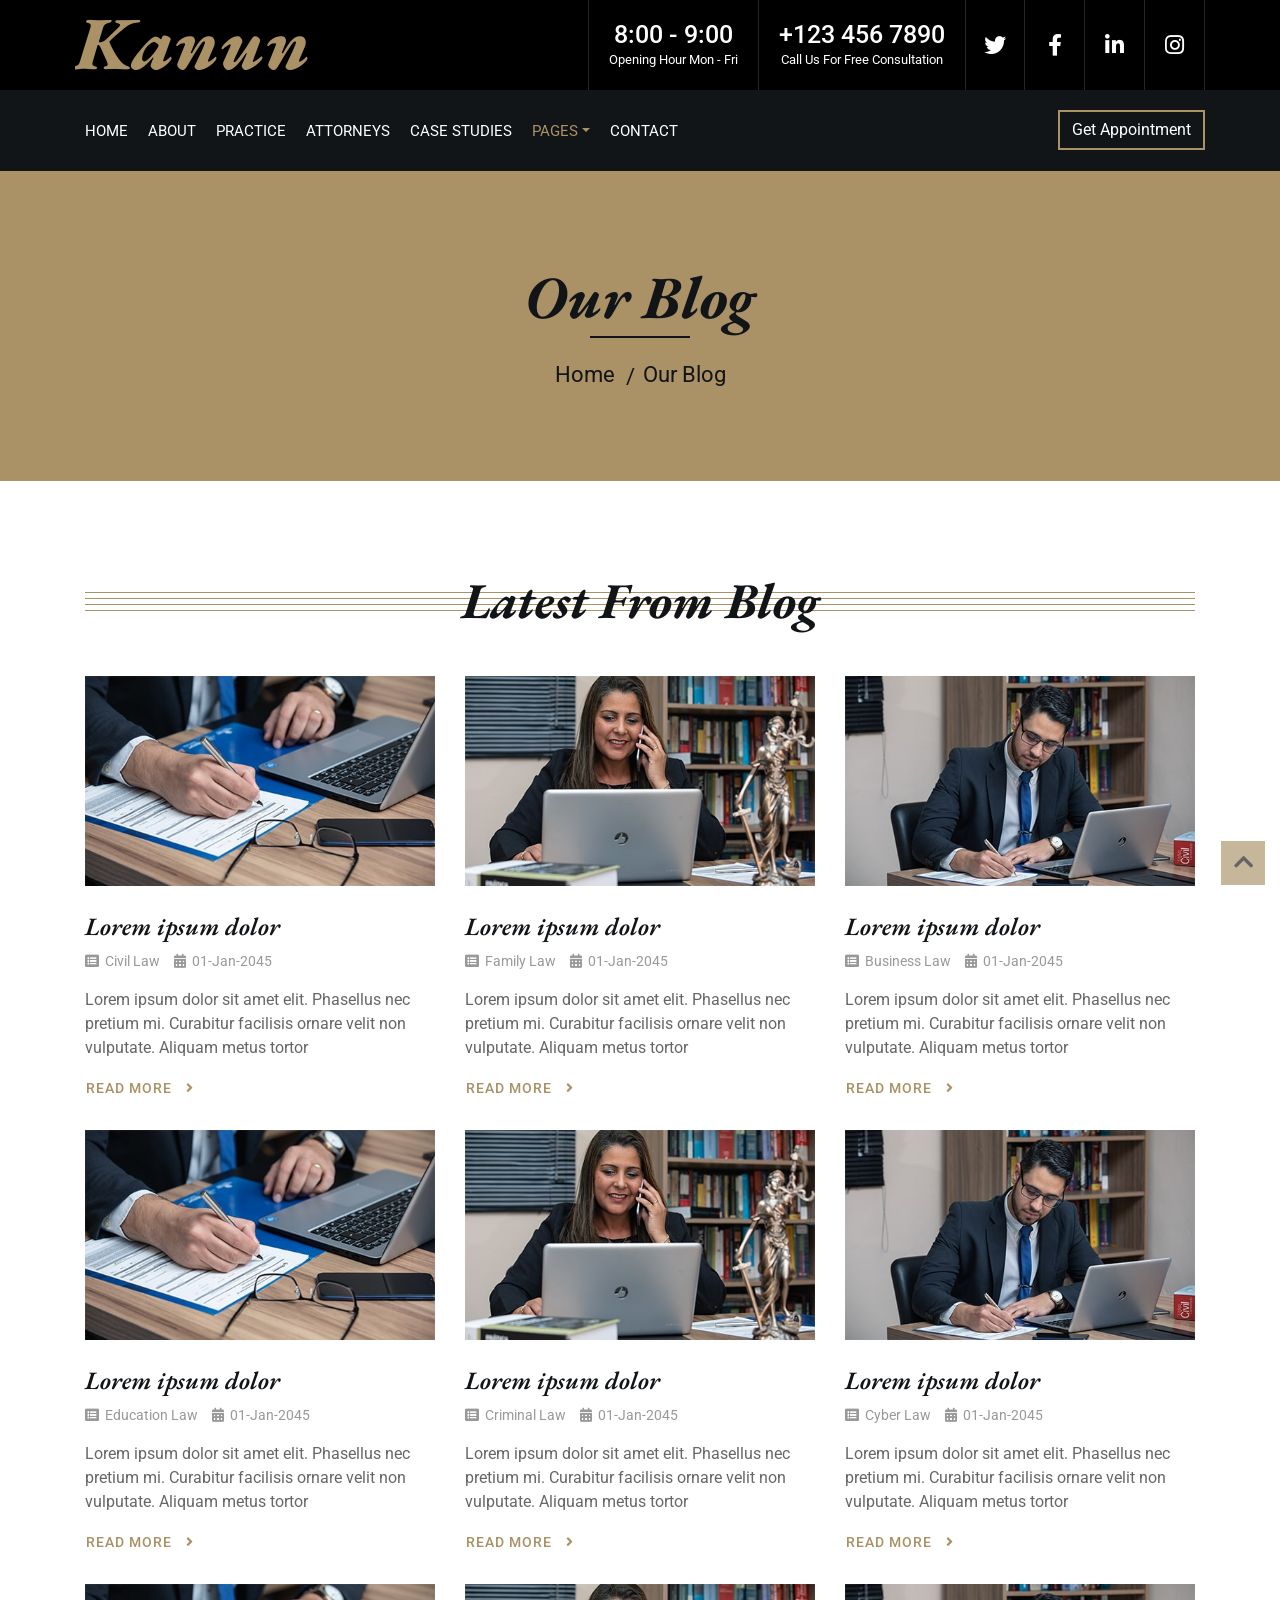
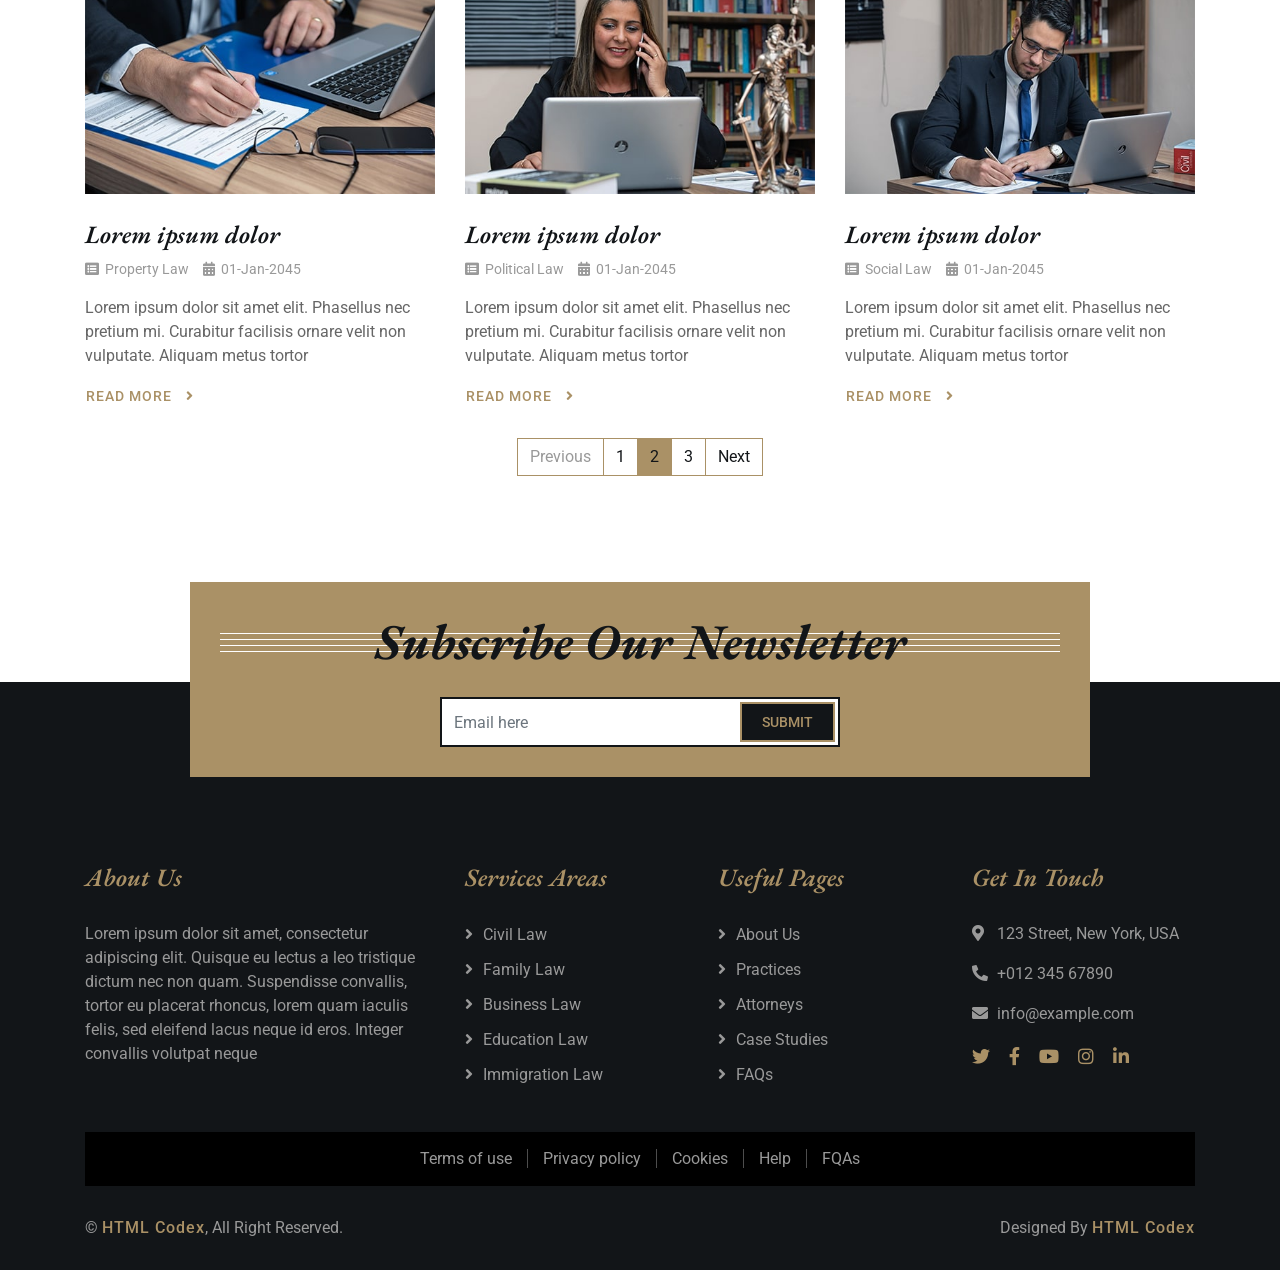
<file: blog.html>
<!DOCTYPE html>
<html lang="en">
    <head>
        <meta charset="utf-8">
        <title>Kanun - Law Firm Website Template</title>
        <meta content="width=device-width, initial-scale=1.0" name="viewport">
        <meta content="Law Firm Website Template" name="keywords">
        <meta content="Law Firm Website Template" name="description">

        <!-- Favicon -->
        <link href="img/favicon.ico" rel="icon">

        <!-- Google Font -->
        <link href="https://fonts.googleapis.com/css2?family=EB+Garamond:ital,wght@1,600;1,700;1,800&family=Roboto:wght@400;500&display=swap" rel="stylesheet"> 
        
        <!-- CSS Libraries -->
        <link href="https://stackpath.bootstrapcdn.com/bootstrap/4.4.1/css/bootstrap.min.css" rel="stylesheet">
        <link href="https://cdnjs.cloudflare.com/ajax/libs/font-awesome/5.10.0/css/all.min.css" rel="stylesheet">
        <link href="lib/animate/animate.min.css" rel="stylesheet">
        <link href="lib/owlcarousel/assets/owl.carousel.min.css" rel="stylesheet">

        <!-- Template Stylesheet -->
        <link href="css/style.css" rel="stylesheet">
    </head>

    <body>
        <div class="wrapper">
            <!-- Top Bar Start -->
            <div class="top-bar">
                <div class="container-fluid">
                    <div class="row">
                        <div class="col-lg-3">
                            <div class="logo">
                                <a href="index.html">
                                    <h1>Kanun</h1>
                                    <!-- <img src="img/logo.jpg" alt="Logo"> -->
                                </a>
                            </div>
                        </div>
                        <div class="col-lg-9">
                            <div class="top-bar-right">
                                <div class="text">
                                    <h2>8:00 - 9:00</h2>
                                    <p>Opening Hour Mon - Fri</p>
                                </div>
                                <div class="text">
                                    <h2>+123 456 7890</h2>
                                    <p>Call Us For Free Consultation</p>
                                </div>
                                <div class="social">
                                    <a href=""><i class="fab fa-twitter"></i></a>
                                    <a href=""><i class="fab fa-facebook-f"></i></a>
                                    <a href=""><i class="fab fa-linkedin-in"></i></a>
                                    <a href=""><i class="fab fa-instagram"></i></a>
                                </div>
                            </div>
                        </div>
                    </div>
                </div>
            </div>
            <!-- Top Bar End -->

            <!-- Nav Bar Start -->
            <div class="nav-bar">
                <div class="container-fluid">
                    <nav class="navbar navbar-expand-lg bg-dark navbar-dark">
                        <a href="#" class="navbar-brand">MENU</a>
                        <button type="button" class="navbar-toggler" data-toggle="collapse" data-target="#navbarCollapse">
                            <span class="navbar-toggler-icon"></span>
                        </button>

                        <div class="collapse navbar-collapse justify-content-between" id="navbarCollapse">
                            <div class="navbar-nav mr-auto">
                                <a href="index.html" class="nav-item nav-link">Home</a>
                                <a href="about.html" class="nav-item nav-link">About</a>
                                <a href="service.html" class="nav-item nav-link">Practice</a>
                                <a href="team.html" class="nav-item nav-link">Attorneys</a>
                                <a href="portfolio.html" class="nav-item nav-link">Case Studies</a>
                                <div class="nav-item dropdown">
                                    <a href="#" class="nav-link dropdown-toggle active" data-toggle="dropdown">Pages</a>
                                    <div class="dropdown-menu">
                                        <a href="blog.html" class="dropdown-item">Blog Page</a>
                                        <a href="single.html" class="dropdown-item">Single Page</a>
                                    </div>
                                </div>
                                <a href="contact.html" class="nav-item nav-link">Contact</a>
                            </div>
                            <div class="ml-auto">
                                <a class="btn" href="">Get Appointment</a>
                            </div>
                        </div>
                    </nav>
                </div>
            </div>
            <!-- Nav Bar End -->
            
            
            <!-- Page Header Start -->
            <div class="page-header">
                <div class="container">
                    <div class="row">
                        <div class="col-12">
                            <h2>Our Blog</h2>
                        </div>
                        <div class="col-12">
                            <a href="">Home</a>
                            <a href="">Our Blog</a>
                        </div>
                    </div>
                </div>
            </div>
            <!-- Page Header End -->


            <!-- Blog Start -->
            <div class="blog">
                <div class="container">
                    <div class="section-header">
                        <h2>Latest From Blog</h2>
                    </div>
                    <div class="row blog-page">
                        <div class="col-lg-4 col-md-6 blog-item">
                            <img src="img/blog-1.jpg" alt="Blog">
                            <h3>Lorem ipsum dolor</h3>
                            <div class="meta">
                                <i class="fa fa-list-alt"></i>
                                <a href="">Civil Law</a>
                                <i class="fa fa-calendar-alt"></i>
                                <p>01-Jan-2045</p>
                            </div>
                            <p>
                                Lorem ipsum dolor sit amet elit. Phasellus nec pretium mi. Curabitur facilisis ornare velit non vulputate. Aliquam metus tortor
                            </p>
                            <a class="btn" href="">Read More <i class="fa fa-angle-right"></i></a>
                        </div>
                        <div class="col-lg-4 col-md-6 blog-item">
                            <img src="img/blog-2.jpg" alt="Blog">
                            <h3>Lorem ipsum dolor</h3>
                            <div class="meta">
                                <i class="fa fa-list-alt"></i>
                                <a href="">Family Law</a>
                                <i class="fa fa-calendar-alt"></i>
                                <p>01-Jan-2045</p>
                            </div>
                            <p>
                                Lorem ipsum dolor sit amet elit. Phasellus nec pretium mi. Curabitur facilisis ornare velit non vulputate. Aliquam metus tortor
                            </p>
                            <a class="btn" href="">Read More <i class="fa fa-angle-right"></i></a>
                        </div>
                        <div class="col-lg-4 col-md-6 blog-item">
                            <img src="img/blog-3.jpg" alt="Blog">
                            <h3>Lorem ipsum dolor</h3>
                            <div class="meta">
                                <i class="fa fa-list-alt"></i>
                                <a href="">Business Law</a>
                                <i class="fa fa-calendar-alt"></i>
                                <p>01-Jan-2045</p>
                            </div>
                            <p>
                                Lorem ipsum dolor sit amet elit. Phasellus nec pretium mi. Curabitur facilisis ornare velit non vulputate. Aliquam metus tortor
                            </p>
                            <a class="btn" href="">Read More <i class="fa fa-angle-right"></i></a>
                        </div>
                        <div class="col-lg-4 col-md-6 blog-item">
                            <img src="img/blog-1.jpg" alt="Blog">
                            <h3>Lorem ipsum dolor</h3>
                            <div class="meta">
                                <i class="fa fa-list-alt"></i>
                                <a href="">Education Law</a>
                                <i class="fa fa-calendar-alt"></i>
                                <p>01-Jan-2045</p>
                            </div>
                            <p>
                                Lorem ipsum dolor sit amet elit. Phasellus nec pretium mi. Curabitur facilisis ornare velit non vulputate. Aliquam metus tortor
                            </p>
                            <a class="btn" href="">Read More <i class="fa fa-angle-right"></i></a>
                        </div>
                        <div class="col-lg-4 col-md-6 blog-item">
                            <img src="img/blog-2.jpg" alt="Blog">
                            <h3>Lorem ipsum dolor</h3>
                            <div class="meta">
                                <i class="fa fa-list-alt"></i>
                                <a href="">Criminal Law</a>
                                <i class="fa fa-calendar-alt"></i>
                                <p>01-Jan-2045</p>
                            </div>
                            <p>
                                Lorem ipsum dolor sit amet elit. Phasellus nec pretium mi. Curabitur facilisis ornare velit non vulputate. Aliquam metus tortor
                            </p>
                            <a class="btn" href="">Read More <i class="fa fa-angle-right"></i></a>
                        </div>
                        <div class="col-lg-4 col-md-6 blog-item">
                            <img src="img/blog-3.jpg" alt="Blog">
                            <h3>Lorem ipsum dolor</h3>
                            <div class="meta">
                                <i class="fa fa-list-alt"></i>
                                <a href="">Cyber Law</a>
                                <i class="fa fa-calendar-alt"></i>
                                <p>01-Jan-2045</p>
                            </div>
                            <p>
                                Lorem ipsum dolor sit amet elit. Phasellus nec pretium mi. Curabitur facilisis ornare velit non vulputate. Aliquam metus tortor
                            </p>
                            <a class="btn" href="">Read More <i class="fa fa-angle-right"></i></a>
                        </div>
                        <div class="col-lg-4 col-md-6 blog-item">
                            <img src="img/blog-1.jpg" alt="Blog">
                            <h3>Lorem ipsum dolor</h3>
                            <div class="meta">
                                <i class="fa fa-list-alt"></i>
                                <a href="">Property Law</a>
                                <i class="fa fa-calendar-alt"></i>
                                <p>01-Jan-2045</p>
                            </div>
                            <p>
                                Lorem ipsum dolor sit amet elit. Phasellus nec pretium mi. Curabitur facilisis ornare velit non vulputate. Aliquam metus tortor
                            </p>
                            <a class="btn" href="">Read More <i class="fa fa-angle-right"></i></a>
                        </div>
                        <div class="col-lg-4 col-md-6 blog-item">
                            <img src="img/blog-2.jpg" alt="Blog">
                            <h3>Lorem ipsum dolor</h3>
                            <div class="meta">
                                <i class="fa fa-list-alt"></i>
                                <a href="">Political Law</a>
                                <i class="fa fa-calendar-alt"></i>
                                <p>01-Jan-2045</p>
                            </div>
                            <p>
                                Lorem ipsum dolor sit amet elit. Phasellus nec pretium mi. Curabitur facilisis ornare velit non vulputate. Aliquam metus tortor
                            </p>
                            <a class="btn" href="">Read More <i class="fa fa-angle-right"></i></a>
                        </div>
                        <div class="col-lg-4 col-md-6 blog-item">
                            <img src="img/blog-3.jpg" alt="Blog">
                            <h3>Lorem ipsum dolor</h3>
                            <div class="meta">
                                <i class="fa fa-list-alt"></i>
                                <a href="">Social Law</a>
                                <i class="fa fa-calendar-alt"></i>
                                <p>01-Jan-2045</p>
                            </div>
                            <p>
                                Lorem ipsum dolor sit amet elit. Phasellus nec pretium mi. Curabitur facilisis ornare velit non vulputate. Aliquam metus tortor
                            </p>
                            <a class="btn" href="">Read More <i class="fa fa-angle-right"></i></a>
                        </div>
                    </div>
                    <div class="row">
                        <div class="col-12">
                            <ul class="pagination justify-content-center">
                                <li class="page-item disabled"><a class="page-link" href="#">Previous</a></li>
                                <li class="page-item"><a class="page-link" href="#">1</a></li>
                                <li class="page-item active"><a class="page-link" href="#">2</a></li>
                                <li class="page-item"><a class="page-link" href="#">3</a></li>
                                <li class="page-item"><a class="page-link" href="#">Next</a></li>
                            </ul> 
                        </div>
                    </div>
                </div>
            </div>
            <!-- Blog End -->


            <!-- Newsletter Start -->
            <div class="newsletter">
                <div class="container">
                    <div class="section-header">
                        <h2>Subscribe Our Newsletter</h2>
                    </div>
                    <div class="form">
                        <input class="form-control" placeholder="Email here">
                        <button class="btn">Submit</button>
                    </div>
                </div>
            </div>
            <!-- Newsletter End -->


            <!-- Footer Start -->
            <div class="footer">
                <div class="container">
                    <div class="row">
                        <div class="col-md-6 col-lg-4">
                            <div class="footer-about">
                                <h2>About Us</h2>
                                <p>
                                    Lorem ipsum dolor sit amet, consectetur adipiscing elit. Quisque eu lectus a leo tristique dictum nec non quam. Suspendisse convallis, tortor eu placerat rhoncus, lorem quam iaculis felis, sed eleifend lacus neque id eros. Integer convallis volutpat neque
                                </p>
                            </div>
                        </div>
                        <div class="col-md-6 col-lg-8">
                            <div class="row">
                        <div class="col-md-6 col-lg-4">
                            <div class="footer-link">
                                <h2>Services Areas</h2>
                                <a href="">Civil Law</a>
                                <a href="">Family Law</a>
                                <a href="">Business Law</a>
                                <a href="">Education Law</a>
                                <a href="">Immigration Law</a>
                            </div>
                        </div>
                        <div class="col-md-6 col-lg-4">
                            <div class="footer-link">
                                <h2>Useful Pages</h2>
                                <a href="">About Us</a>
                                <a href="">Practices</a>
                                <a href="">Attorneys</a>
                                <a href="">Case Studies</a>
                                <a href="">FAQs</a>
                            </div>
                        </div>
                        <div class="col-md-6 col-lg-4">
                            <div class="footer-contact">
                                <h2>Get In Touch</h2>
                                <p><i class="fa fa-map-marker-alt"></i>123 Street, New York, USA</p>
                                <p><i class="fa fa-phone-alt"></i>+012 345 67890</p>
                                <p><i class="fa fa-envelope"></i>info@example.com</p>
                                <div class="footer-social">
                                    <a href=""><i class="fab fa-twitter"></i></a>
                                    <a href=""><i class="fab fa-facebook-f"></i></a>
                                    <a href=""><i class="fab fa-youtube"></i></a>
                                    <a href=""><i class="fab fa-instagram"></i></a>
                                    <a href=""><i class="fab fa-linkedin-in"></i></a>
                                </div>
                            </div>
                        </div>
                        </div>
                    </div>
                    </div>
                </div>
                <div class="container footer-menu">
                    <div class="f-menu">
                        <a href="">Terms of use</a>
                        <a href="">Privacy policy</a>
                        <a href="">Cookies</a>
                        <a href="">Help</a>
                        <a href="">FQAs</a>
                    </div>
                </div>
                <div class="container copyright">
                    <div class="row">
                        <div class="col-md-6">
                            <p>&copy; <a href="https://htmlcodex.com/law-firm-website-template">HTML Codex</a>, All Right Reserved.</p>
                        </div>
                        <div class="col-md-6">
                            <p>Designed By <a href="https://htmlcodex.com">HTML Codex</a></p>
                        </div>
                    </div>
                </div>
            </div>
            <!-- Footer End -->
            
            <a href="#" class="back-to-top"><i class="fa fa-chevron-up"></i></a>
        </div>

        <!-- JavaScript Libraries -->
        <script src="https://code.jquery.com/jquery-3.4.1.min.js"></script>
        <script src="https://stackpath.bootstrapcdn.com/bootstrap/4.4.1/js/bootstrap.bundle.min.js"></script>
        <script src="lib/easing/easing.min.js"></script>
        <script src="lib/owlcarousel/owl.carousel.min.js"></script>
        <script src="lib/isotope/isotope.pkgd.min.js"></script>

        <!-- Template Javascript -->
        <script src="js/main.js"></script>
    </body>
</html>
</file>
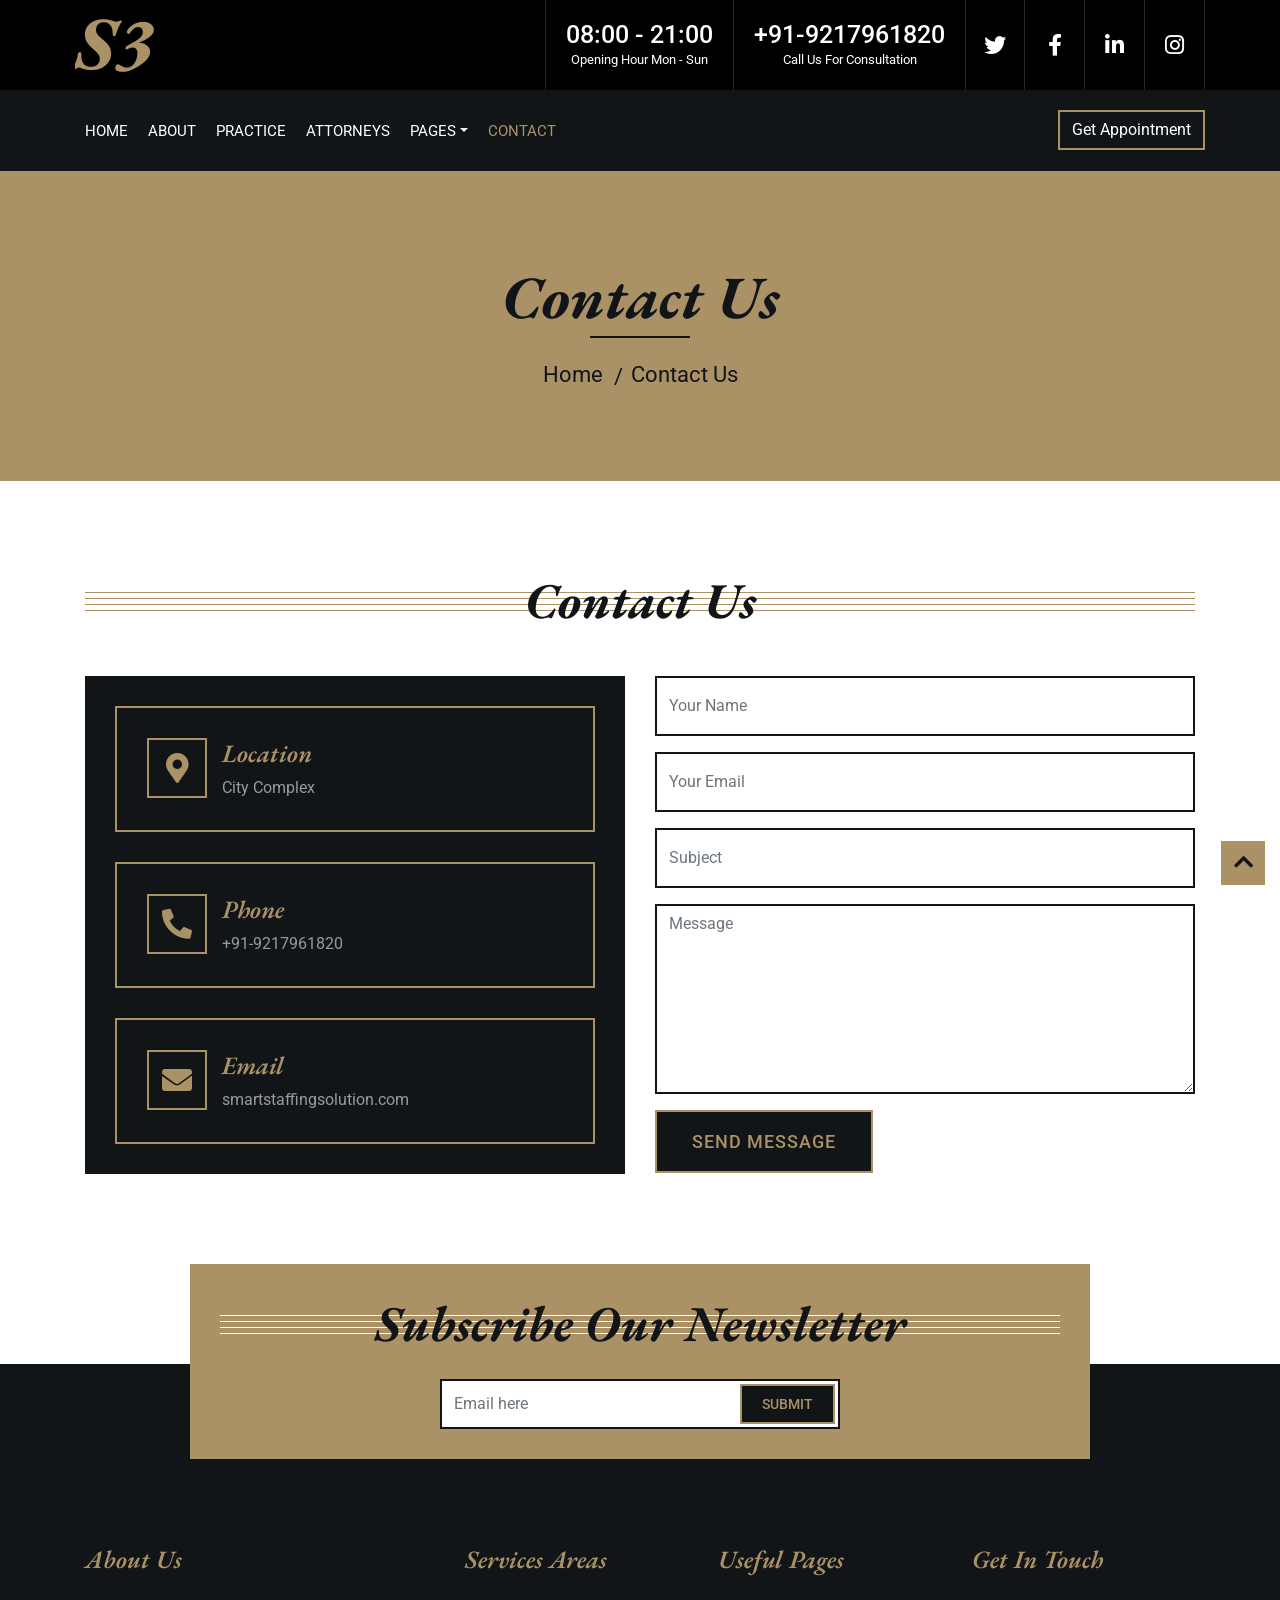
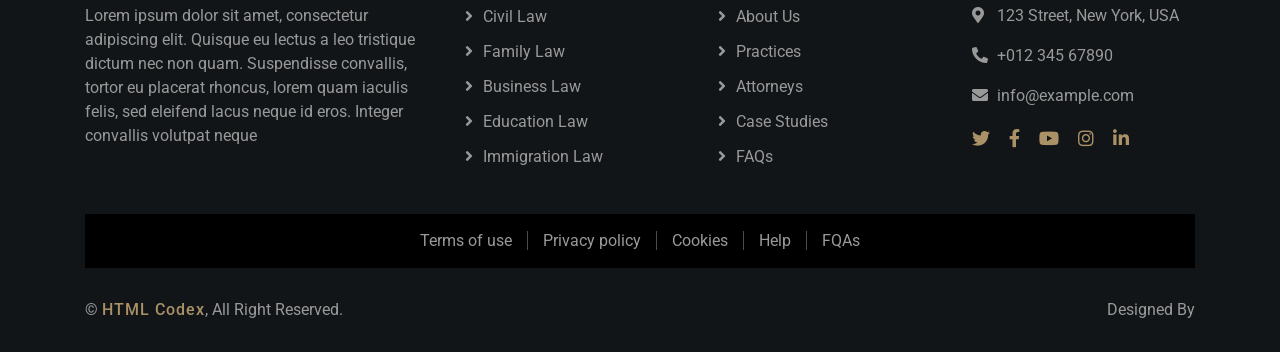
<file: contact.html>
<!DOCTYPE html>
<html lang="en">
    <head>
        <meta charset="utf-8">
        <title>Smart Staffing Solution</title>
        <meta content="width=device-width, initial-scale=1.0" name="viewport">
        <meta content="Law Firm Website Template" name="keywords">
        <meta content="Law Firm Website Template" name="description">

        <!-- Favicon -->
        <link href="img/favicon.ico" rel="icon">

        <!-- Google Font -->
        <link href="https://fonts.googleapis.com/css2?family=EB+Garamond:ital,wght@1,600;1,700;1,800&family=Roboto:wght@400;500&display=swap" rel="stylesheet"> 
        
        <!-- CSS Libraries -->
        <link href="https://stackpath.bootstrapcdn.com/bootstrap/4.4.1/css/bootstrap.min.css" rel="stylesheet">
        <link href="https://cdnjs.cloudflare.com/ajax/libs/font-awesome/5.10.0/css/all.min.css" rel="stylesheet">
        <link href="lib/animate/animate.min.css" rel="stylesheet">
        <link href="lib/owlcarousel/assets/owl.carousel.min.css" rel="stylesheet">

        <!-- Template Stylesheet -->
        <link href="css/style.css" rel="stylesheet">
    </head>

    <body>
        <div class="wrapper">
            <!-- Top Bar Start -->
            <div class="top-bar">
                <div class="container-fluid">
                    <div class="row">
                        <div class="col-lg-3">
                            <div class="logo">
                                <a href="index.html">
                                    <h1>S3</h1>
                                    <!-- <img src="img/logo.jpg" alt="Logo"> -->
                                </a>
                            </div>
                        </div>
                        <div class="col-lg-9">
                            <div class="top-bar-right">
                                <div class="text">
                                    <h2>08:00 - 21:00</h2>
                                    <p>Opening Hour Mon - Sun</p>
                                </div>
                                <div class="text">
                                    <h2>+91-9217961820</h2>
                                    <p>Call Us For Consultation</p>
                                </div>
                                <div class="social">
                                    <a href=""><i class="fab fa-twitter"></i></a>
                                    <a href=""><i class="fab fa-facebook-f"></i></a>
                                    <a href=""><i class="fab fa-linkedin-in"></i></a>
                                    <a href=""><i class="fab fa-instagram"></i></a>
                                </div>
                            </div>
                        </div>
                    </div>
                </div>
            </div>
            <!-- Top Bar End -->

            <!-- Nav Bar Start -->
            <div class="nav-bar">
                <div class="container-fluid">
                    <nav class="navbar navbar-expand-lg bg-dark navbar-dark">
                        <a href="#" class="navbar-brand">MENU</a>
                        <button type="button" class="navbar-toggler" data-toggle="collapse" data-target="#navbarCollapse">
                            <span class="navbar-toggler-icon"></span>
                        </button>

                        <div class="collapse navbar-collapse justify-content-between" id="navbarCollapse">
                            <div class="navbar-nav mr-auto">
                                <a href="index.html" class="nav-item nav-link">Home</a>
                                <a href="about.html" class="nav-item nav-link">About</a>
                                <a href="service.html" class="nav-item nav-link">Practice</a>
                                <a href="team.html" class="nav-item nav-link">Attorneys</a>
                               <!-- <a href="portfolio.html" class="nav-item nav-link">Case Studies</a> -->
                                <div class="nav-item dropdown">
                                    <a href="#" class="nav-link dropdown-toggle" data-toggle="dropdown">Pages</a>
                                    <div class="dropdown-menu">
                                        <a href="blog.html" class="dropdown-item">Blog Page</a>
                                        <a href="single.html" class="dropdown-item">Single Page</a>
                                    </div>
                                </div>
                                <a href="contact.html" class="nav-item nav-link active">Contact</a>
                            </div>
                            <div class="ml-auto">
                                <a class="btn" href="">Get Appointment</a>
                            </div>
                        </div>
                    </nav>
                </div>
            </div>
            <!-- Nav Bar End -->
            
            
            <!-- Page Header Start -->
            <div class="page-header">
                <div class="container">
                    <div class="row">
                        <div class="col-12">
                            <h2>Contact Us</h2>
                        </div>
                        <div class="col-12">
                            <a href="">Home</a>
                            <a href="">Contact Us</a>
                        </div>
                    </div>
                </div>
            </div>
            <!-- Page Header End -->


            <!-- Contact Start -->
            <div class="contact">
                <div class="container">
                    <div class="section-header">
                        <h2>Contact Us</h2>
                    </div>
                    <div class="row">
                        <div class="col-md-6">
                            <div class="contact-info">
                                <div class="contact-item">
                                    <i class="fa fa-map-marker-alt"></i>
                                    <div class="contact-text">
                                        <h2>Location</h2>
                                        <p>City Complex</p>
                                    </div>
                                </div>
                                <div class="contact-item">
                                    <i class="fa fa-phone-alt"></i>
                                    <div class="contact-text">
                                        <h2>Phone</h2>
                                        <p>+91-9217961820</p>
                                    </div>
                                </div>
                                <div class="contact-item">
                                    <i class="fa fa-envelope"></i>
                                    <div class="contact-text">
                                        <h2>Email</h2>
                                        <p>smartstaffingsolution.com</p>
                                    </div>
                                </div>
                            </div>
                        </div>
                        <div class="col-md-6">
                            <div class="contact-form">
                                <form>
                                    <div class="form-group">
                                        <input type="text" class="form-control" placeholder="Your Name" required="required" />
                                    </div>
                                    <div class="form-group">
                                        <input type="email" class="form-control" placeholder="Your Email" required="required" />
                                    </div>
                                    <div class="form-group">
                                        <input type="text" class="form-control" placeholder="Subject" required="required" />
                                    </div>
                                    <div class="form-group">
                                        <textarea class="form-control" placeholder="Message" required="required" ></textarea>
                                    </div>
                                    <div>
                                        <button class="btn" type="submit">Send Message</button>
                                    </div>
                                </form>
                            </div>
                        </div>
                    </div>
                </div>
            </div>
            <!-- Contact End -->


            <!-- Newsletter Start -->
            <div class="newsletter">
                <div class="container">
                    <div class="section-header">
                        <h2>Subscribe Our Newsletter</h2>
                    </div>
                    <div class="form">
                        <input class="form-control" placeholder="Email here">
                        <button class="btn">Submit</button>
                    </div>
                </div>
            </div>
            <!-- Newsletter End -->


            <!-- Footer Start -->
            <div class="footer">
                <div class="container">
                    <div class="row">
                        <div class="col-md-6 col-lg-4">
                            <div class="footer-about">
                                <h2>About Us</h2>
                                <p>
                                    Lorem ipsum dolor sit amet, consectetur adipiscing elit. Quisque eu lectus a leo tristique dictum nec non quam. Suspendisse convallis, tortor eu placerat rhoncus, lorem quam iaculis felis, sed eleifend lacus neque id eros. Integer convallis volutpat neque
                                </p>
                            </div>
                        </div>
                        <div class="col-md-6 col-lg-8">
                            <div class="row">
                        <div class="col-md-6 col-lg-4">
                            <div class="footer-link">
                                <h2>Services Areas</h2>
                                <a href="">Civil Law</a>
                                <a href="">Family Law</a>
                                <a href="">Business Law</a>
                                <a href="">Education Law</a>
                                <a href="">Immigration Law</a>
                            </div>
                        </div>
                        <div class="col-md-6 col-lg-4">
                            <div class="footer-link">
                                <h2>Useful Pages</h2>
                                <a href="">About Us</a>
                                <a href="">Practices</a>
                                <a href="">Attorneys</a>
                                <a href="">Case Studies</a>
                                <a href="">FAQs</a>
                            </div>
                        </div>
                        <div class="col-md-6 col-lg-4">
                            <div class="footer-contact">
                                <h2>Get In Touch</h2>
                                <p><i class="fa fa-map-marker-alt"></i>123 Street, New York, USA</p>
                                <p><i class="fa fa-phone-alt"></i>+012 345 67890</p>
                                <p><i class="fa fa-envelope"></i>info@example.com</p>
                                <div class="footer-social">
                                    <a href=""><i class="fab fa-twitter"></i></a>
                                    <a href=""><i class="fab fa-facebook-f"></i></a>
                                    <a href=""><i class="fab fa-youtube"></i></a>
                                    <a href=""><i class="fab fa-instagram"></i></a>
                                    <a href=""><i class="fab fa-linkedin-in"></i></a>
                                </div>
                            </div>
                        </div>
                        </div>
                    </div>
                    </div>
                </div>
                <div class="container footer-menu">
                    <div class="f-menu">
                        <a href="">Terms of use</a>
                        <a href="">Privacy policy</a>
                        <a href="">Cookies</a>
                        <a href="">Help</a>
                        <a href="">FQAs</a>
                    </div>
                </div>
                <div class="container copyright">
                    <div class="row">
                        <div class="col-md-6">
                            <p>&copy; <a href="https://htmlcodex.com/law-firm-website-template">HTML Codex</a>, All Right Reserved.</p>
                        </div>
                        <div class="col-md-6">
                            <p>Designed By <a href=""></a></p>
                        </div>
                    </div>
                </div>
            </div>
            <!-- Footer End -->
            
            <a href="#" class="back-to-top"><i class="fa fa-chevron-up"></i></a>
        </div>

        <!-- JavaScript Libraries -->
        <script src="https://code.jquery.com/jquery-3.4.1.min.js"></script>
        <script src="https://stackpath.bootstrapcdn.com/bootstrap/4.4.1/js/bootstrap.bundle.min.js"></script>
        <script src="lib/easing/easing.min.js"></script>
        <script src="lib/owlcarousel/owl.carousel.min.js"></script>
        <script src="lib/isotope/isotope.pkgd.min.js"></script>

        <!-- Template Javascript -->
        <script src="js/main.js"></script>
    </body>
</html>
</file>
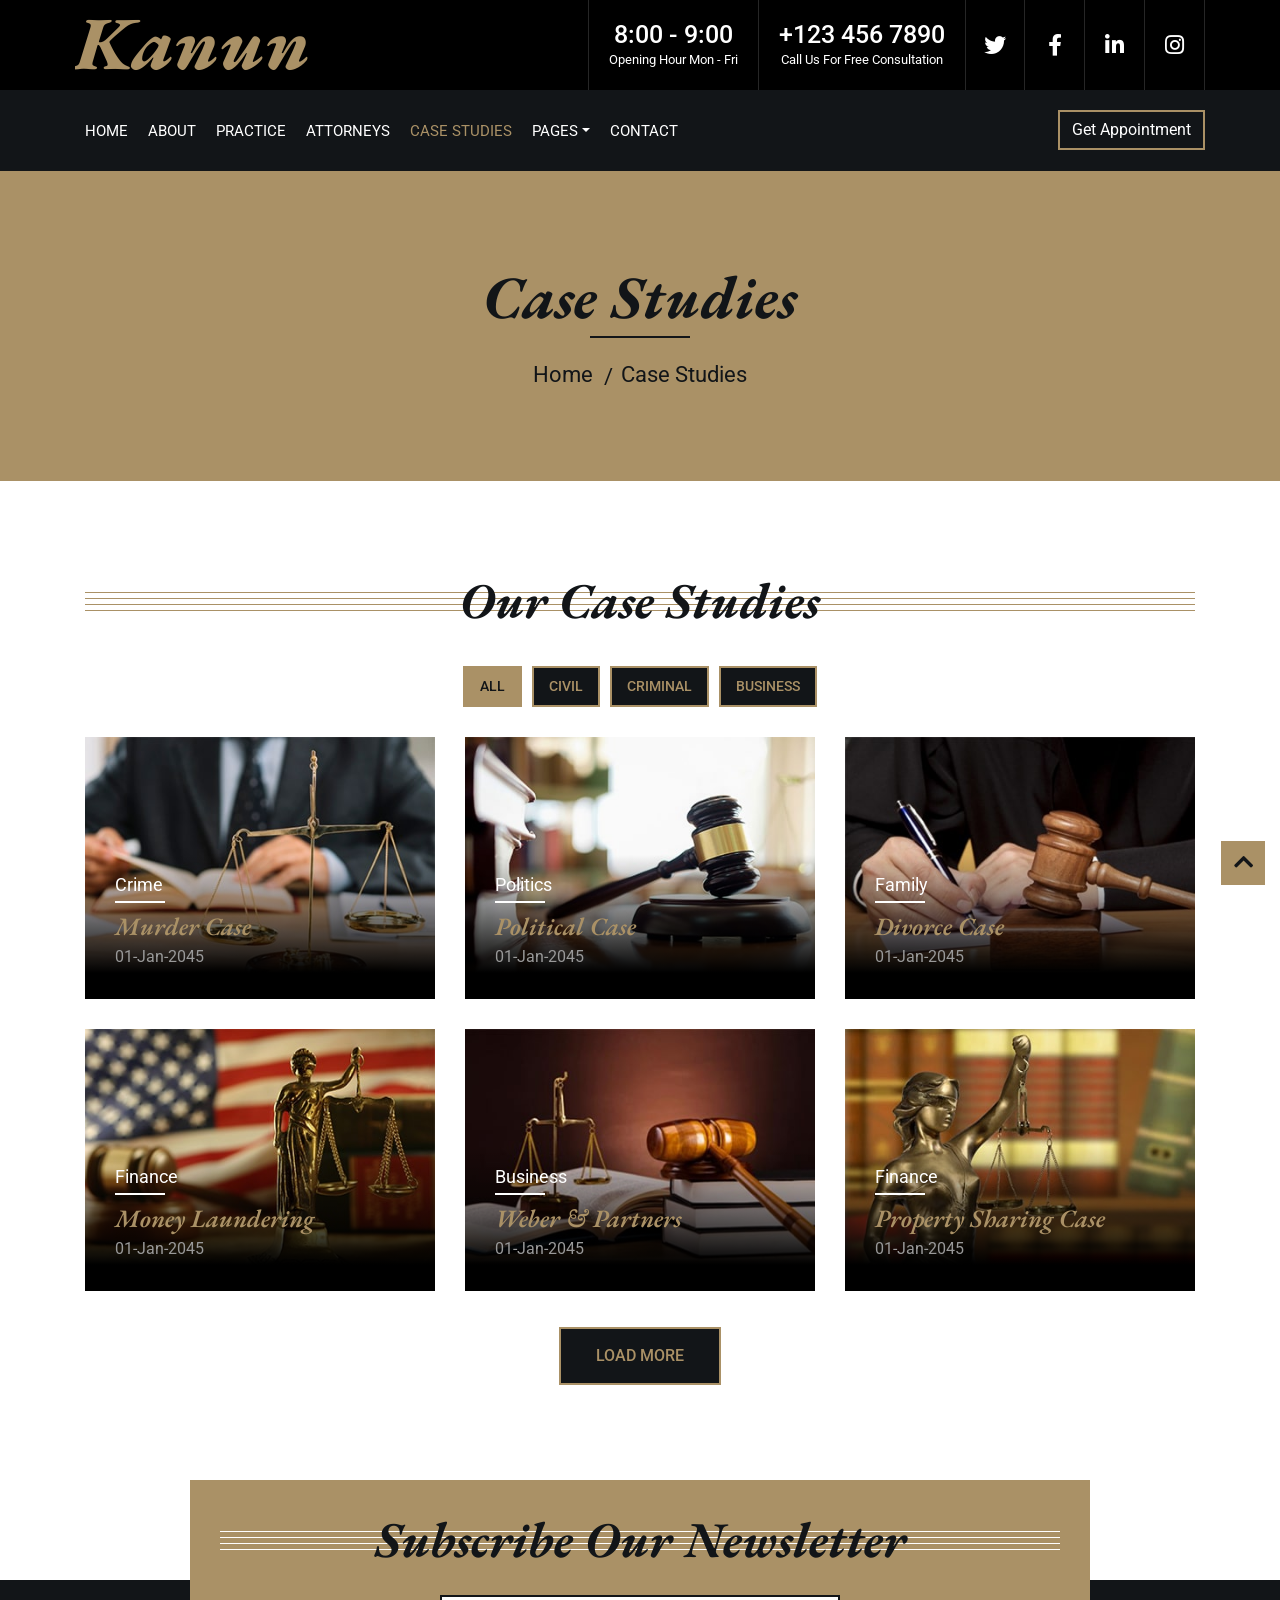
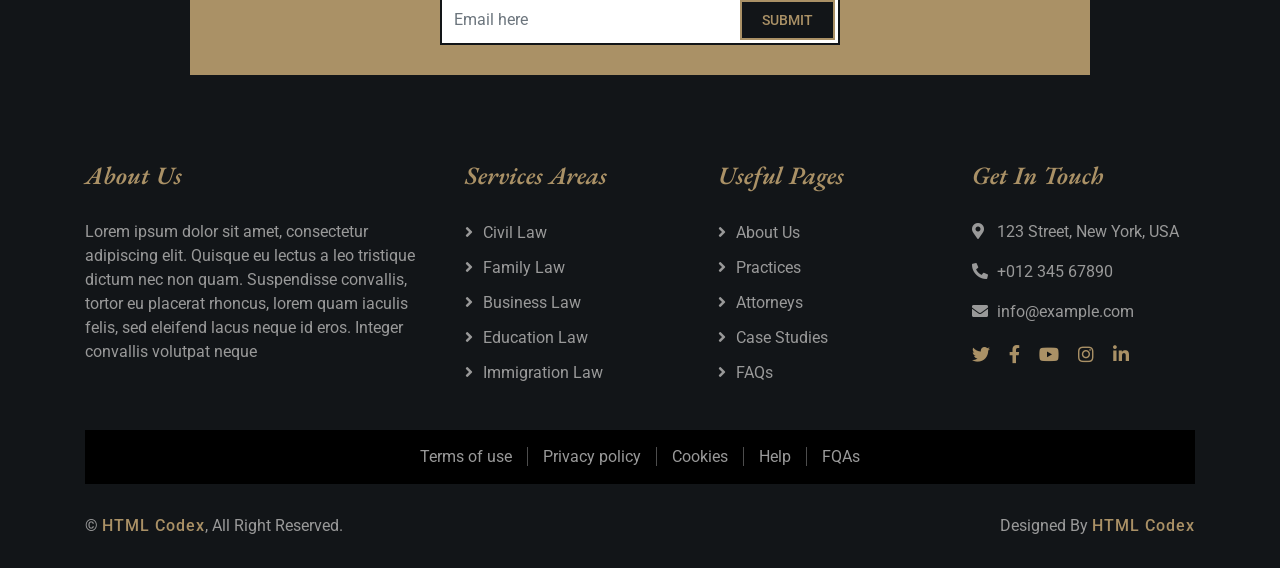
<file: portfolio.html>
<!DOCTYPE html>
<html lang="en">
    <head>
        <meta charset="utf-8">
        <title>Kanun - Law Firm Website Template</title>
        <meta content="width=device-width, initial-scale=1.0" name="viewport">
        <meta content="Law Firm Website Template" name="keywords">
        <meta content="Law Firm Website Template" name="description">

        <!-- Favicon -->
        <link href="img/favicon.ico" rel="icon">

        <!-- Google Font -->
        <link href="https://fonts.googleapis.com/css2?family=EB+Garamond:ital,wght@1,600;1,700;1,800&family=Roboto:wght@400;500&display=swap" rel="stylesheet"> 
        
        <!-- CSS Libraries -->
        <link href="https://stackpath.bootstrapcdn.com/bootstrap/4.4.1/css/bootstrap.min.css" rel="stylesheet">
        <link href="https://cdnjs.cloudflare.com/ajax/libs/font-awesome/5.10.0/css/all.min.css" rel="stylesheet">
        <link href="lib/animate/animate.min.css" rel="stylesheet">
        <link href="lib/owlcarousel/assets/owl.carousel.min.css" rel="stylesheet">

        <!-- Template Stylesheet -->
        <link href="css/style.css" rel="stylesheet">
    </head>

    <body>
        <div class="wrapper">
            <!-- Top Bar Start -->
            <div class="top-bar">
                <div class="container-fluid">
                    <div class="row">
                        <div class="col-lg-3">
                            <div class="logo">
                                <a href="index.html">
                                    <h1>Kanun</h1>
                                    <!-- <img src="img/logo.jpg" alt="Logo"> -->
                                </a>
                            </div>
                        </div>
                        <div class="col-lg-9">
                            <div class="top-bar-right">
                                <div class="text">
                                    <h2>8:00 - 9:00</h2>
                                    <p>Opening Hour Mon - Fri</p>
                                </div>
                                <div class="text">
                                    <h2>+123 456 7890</h2>
                                    <p>Call Us For Free Consultation</p>
                                </div>
                                <div class="social">
                                    <a href=""><i class="fab fa-twitter"></i></a>
                                    <a href=""><i class="fab fa-facebook-f"></i></a>
                                    <a href=""><i class="fab fa-linkedin-in"></i></a>
                                    <a href=""><i class="fab fa-instagram"></i></a>
                                </div>
                            </div>
                        </div>
                    </div>
                </div>
            </div>
            <!-- Top Bar End -->

            <!-- Nav Bar Start -->
            <div class="nav-bar">
                <div class="container-fluid">
                    <nav class="navbar navbar-expand-lg bg-dark navbar-dark">
                        <a href="#" class="navbar-brand">MENU</a>
                        <button type="button" class="navbar-toggler" data-toggle="collapse" data-target="#navbarCollapse">
                            <span class="navbar-toggler-icon"></span>
                        </button>

                        <div class="collapse navbar-collapse justify-content-between" id="navbarCollapse">
                            <div class="navbar-nav mr-auto">
                                <a href="index.html" class="nav-item nav-link">Home</a>
                                <a href="about.html" class="nav-item nav-link">About</a>
                                <a href="service.html" class="nav-item nav-link">Practice</a>
                                <a href="team.html" class="nav-item nav-link">Attorneys</a>
                                <a href="portfolio.html" class="nav-item nav-link active">Case Studies</a>
                                <div class="nav-item dropdown">
                                    <a href="#" class="nav-link dropdown-toggle" data-toggle="dropdown">Pages</a>
                                    <div class="dropdown-menu">
                                        <a href="blog.html" class="dropdown-item">Blog Page</a>
                                        <a href="single.html" class="dropdown-item">Single Page</a>
                                    </div>
                                </div>
                                <a href="contact.html" class="nav-item nav-link">Contact</a>
                            </div>
                            <div class="ml-auto">
                                <a class="btn" href="">Get Appointment</a>
                            </div>
                        </div>
                    </nav>
                </div>
            </div>
            <!-- Nav Bar End -->
            
            
            <!-- Page Header Start -->
            <div class="page-header">
                <div class="container">
                    <div class="row">
                        <div class="col-12">
                            <h2>Case Studies</h2>
                        </div>
                        <div class="col-12">
                            <a href="">Home</a>
                            <a href="">Case Studies</a>
                        </div>
                    </div>
                </div>
            </div>
            <!-- Page Header End -->


            <!-- Portfolio Start -->
            <div class="portfolio">
                <div class="container">
                    <div class="section-header">
                        <h2>Our Case Studies</h2>
                    </div>
                    <div class="row">
                        <div class="col-12">
                            <ul id="portfolio-flters">
                                <li data-filter="*" class="filter-active">All</li>
                                <li data-filter=".first">Civil</li>
                                <li data-filter=".second">Criminal</li>
                                <li data-filter=".third">Business</li>
                            </ul>
                        </div>
                    </div>
                    <div class="row portfolio-container">
                        <div class="col-lg-4 col-md-6 col-sm-12 portfolio-item first">
                            <div class="portfolio-wrap">
                                <img src="img/portfolio-1.jpg" alt="Portfolio Image">
                                <figure>
                                    <p>Crime</p>
                                    <a href="#">Murder Case</a>
                                    <span>01-Jan-2045</span>
                                </figure>
                            </div>
                        </div>
                        <div class="col-lg-4 col-md-6 col-sm-12 portfolio-item second">
                            <div class="portfolio-wrap">
                                <img src="img/portfolio-2.jpg" alt="Portfolio Image">
                                <figure>
                                    <p>Politics</p>
                                    <a href="#">Political Case</a>
                                    <span>01-Jan-2045</span>
                                </figure>
                            </div>
                        </div>
                        <div class="col-lg-4 col-md-6 col-sm-12 portfolio-item third">
                            <div class="portfolio-wrap">
                                <img src="img/portfolio-3.jpg" alt="Portfolio Image">
                                <figure>
                                    <p>Family</p>
                                    <a href="#">Divorce Case</a>
                                    <span>01-Jan-2045</span>
                                </figure>
                            </div>
                        </div>
                        <div class="col-lg-4 col-md-6 col-sm-12 portfolio-item first">
                            <div class="portfolio-wrap">
                                <img src="img/portfolio-4.jpg" alt="Portfolio Image">
                                <figure>
                                    <p>Finance</p>
                                    <a href="#">Money Laundering</a>
                                    <span>01-Jan-2045</span>
                                </figure>
                            </div>
                        </div>
                        <div class="col-lg-4 col-md-6 col-sm-12 portfolio-item second">
                            <div class="portfolio-wrap">
                                <img src="img/portfolio-5.jpg" alt="Portfolio Image">
                                <figure>
                                    <p>Business</p>
                                    <a href="#">Weber & Partners</a>
                                    <span>01-Jan-2045</span>
                                </figure>
                            </div>
                        </div>
                        <div class="col-lg-4 col-md-6 col-sm-12 portfolio-item third">
                            <div class="portfolio-wrap">
                                <img src="img/portfolio-6.jpg" alt="Portfolio Image">
                                <figure>
                                    <p>Finance</p>
                                    <a href="#">Property Sharing Case</a>
                                    <span>01-Jan-2045</span>
                                </figure>
                            </div>
                        </div>
                    </div>
                    <div class="row">
                        <div class="col-12 load-more">
                            <a class="btn" href="#">Load More</a>
                        </div>
                    </div>
                </div>
            </div>
            <!-- Portfolio Start -->


            <!-- Newsletter Start -->
            <div class="newsletter">
                <div class="container">
                    <div class="section-header">
                        <h2>Subscribe Our Newsletter</h2>
                    </div>
                    <div class="form">
                        <input class="form-control" placeholder="Email here">
                        <button class="btn">Submit</button>
                    </div>
                </div>
            </div>
            <!-- Newsletter End -->


            <!-- Footer Start -->
            <div class="footer">
                <div class="container">
                    <div class="row">
                        <div class="col-md-6 col-lg-4">
                            <div class="footer-about">
                                <h2>About Us</h2>
                                <p>
                                    Lorem ipsum dolor sit amet, consectetur adipiscing elit. Quisque eu lectus a leo tristique dictum nec non quam. Suspendisse convallis, tortor eu placerat rhoncus, lorem quam iaculis felis, sed eleifend lacus neque id eros. Integer convallis volutpat neque
                                </p>
                            </div>
                        </div>
                        <div class="col-md-6 col-lg-8">
                            <div class="row">
                        <div class="col-md-6 col-lg-4">
                            <div class="footer-link">
                                <h2>Services Areas</h2>
                                <a href="">Civil Law</a>
                                <a href="">Family Law</a>
                                <a href="">Business Law</a>
                                <a href="">Education Law</a>
                                <a href="">Immigration Law</a>
                            </div>
                        </div>
                        <div class="col-md-6 col-lg-4">
                            <div class="footer-link">
                                <h2>Useful Pages</h2>
                                <a href="">About Us</a>
                                <a href="">Practices</a>
                                <a href="">Attorneys</a>
                                <a href="">Case Studies</a>
                                <a href="">FAQs</a>
                            </div>
                        </div>
                        <div class="col-md-6 col-lg-4">
                            <div class="footer-contact">
                                <h2>Get In Touch</h2>
                                <p><i class="fa fa-map-marker-alt"></i>123 Street, New York, USA</p>
                                <p><i class="fa fa-phone-alt"></i>+012 345 67890</p>
                                <p><i class="fa fa-envelope"></i>info@example.com</p>
                                <div class="footer-social">
                                    <a href=""><i class="fab fa-twitter"></i></a>
                                    <a href=""><i class="fab fa-facebook-f"></i></a>
                                    <a href=""><i class="fab fa-youtube"></i></a>
                                    <a href=""><i class="fab fa-instagram"></i></a>
                                    <a href=""><i class="fab fa-linkedin-in"></i></a>
                                </div>
                            </div>
                        </div>
                        </div>
                    </div>
                    </div>
                </div>
                <div class="container footer-menu">
                    <div class="f-menu">
                        <a href="">Terms of use</a>
                        <a href="">Privacy policy</a>
                        <a href="">Cookies</a>
                        <a href="">Help</a>
                        <a href="">FQAs</a>
                    </div>
                </div>
                <div class="container copyright">
                    <div class="row">
                        <div class="col-md-6">
                            <p>&copy; <a href="https://htmlcodex.com/law-firm-website-template">HTML Codex</a>, All Right Reserved.</p>
                        </div>
                        <div class="col-md-6">
                            <p>Designed By <a href="https://htmlcodex.com">HTML Codex</a></p>
                        </div>
                    </div>
                </div>
            </div>
            <!-- Footer End -->
            
            <a href="#" class="back-to-top"><i class="fa fa-chevron-up"></i></a>
        </div>

        <!-- JavaScript Libraries -->
        <script src="https://code.jquery.com/jquery-3.4.1.min.js"></script>
        <script src="https://stackpath.bootstrapcdn.com/bootstrap/4.4.1/js/bootstrap.bundle.min.js"></script>
        <script src="lib/easing/easing.min.js"></script>
        <script src="lib/owlcarousel/owl.carousel.min.js"></script>
        <script src="lib/isotope/isotope.pkgd.min.js"></script>

        <!-- Template Javascript -->
        <script src="js/main.js"></script>
    </body>
</html>
</file>
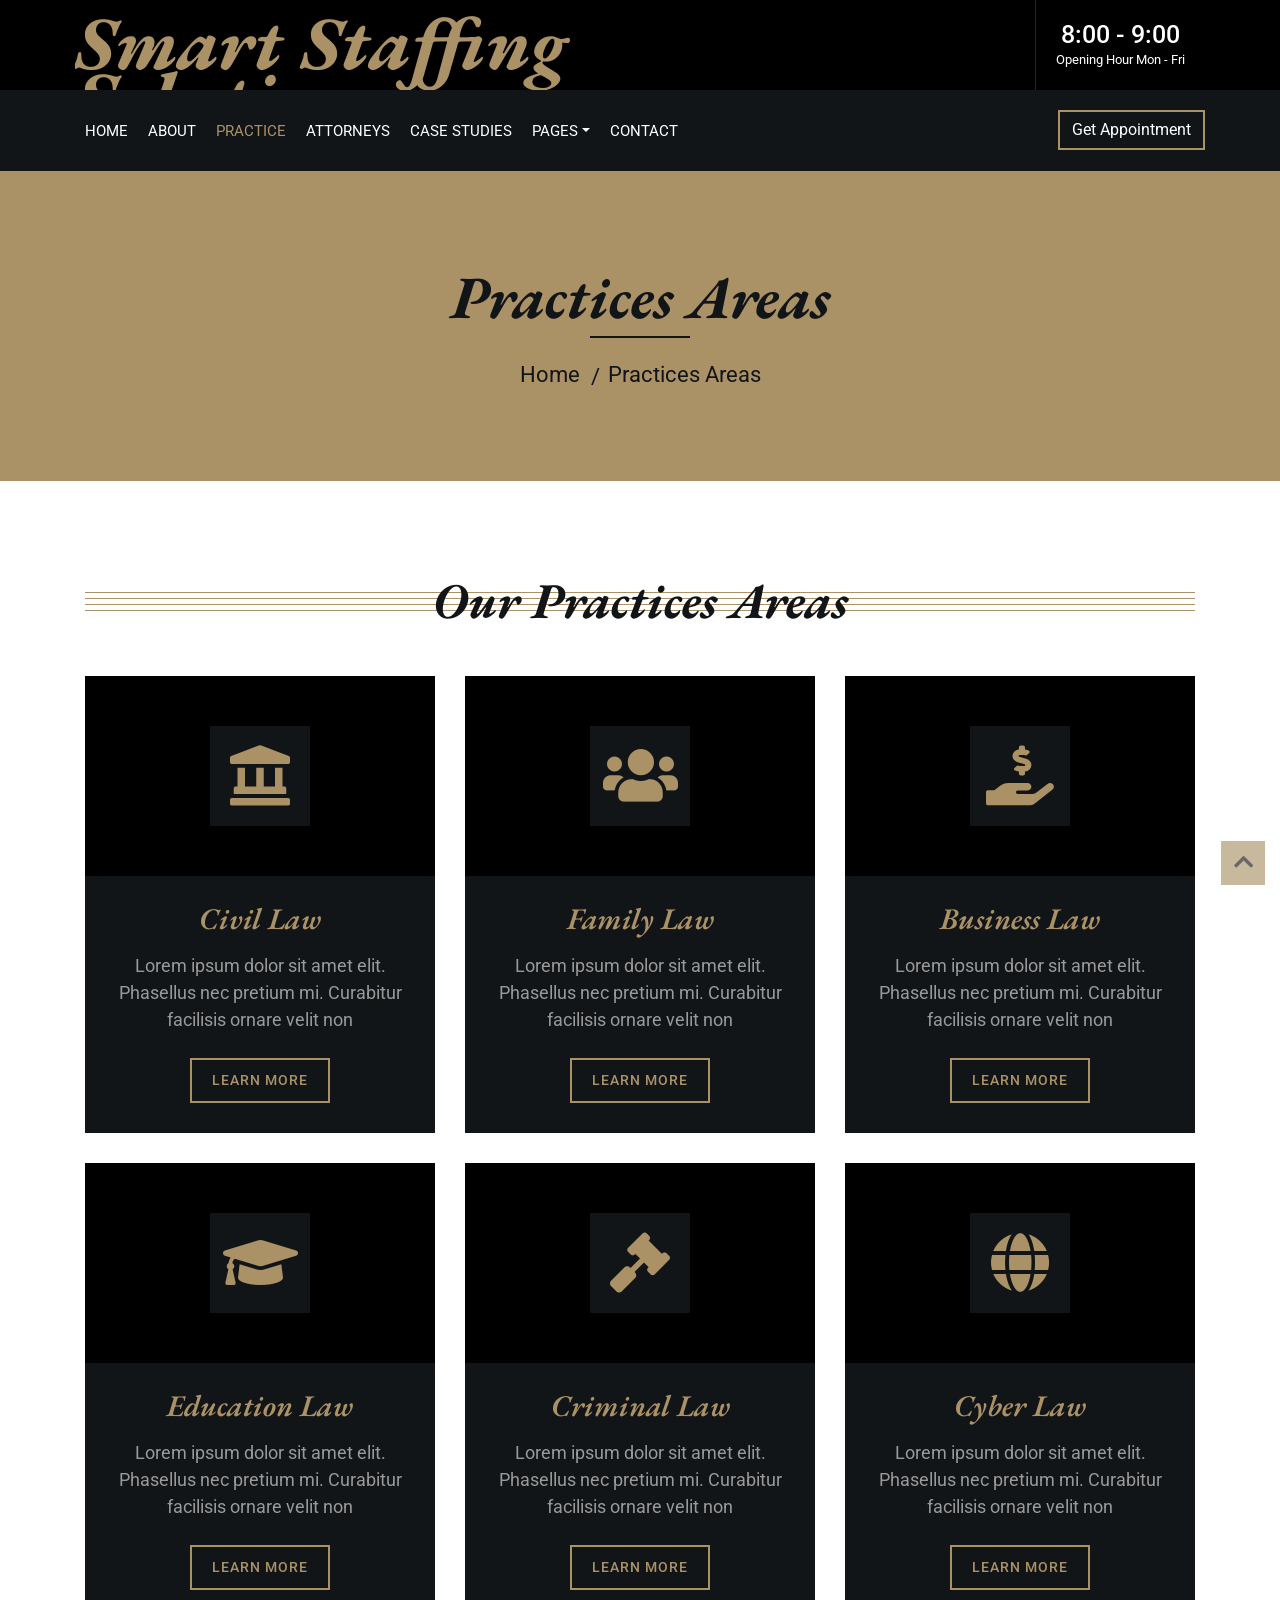
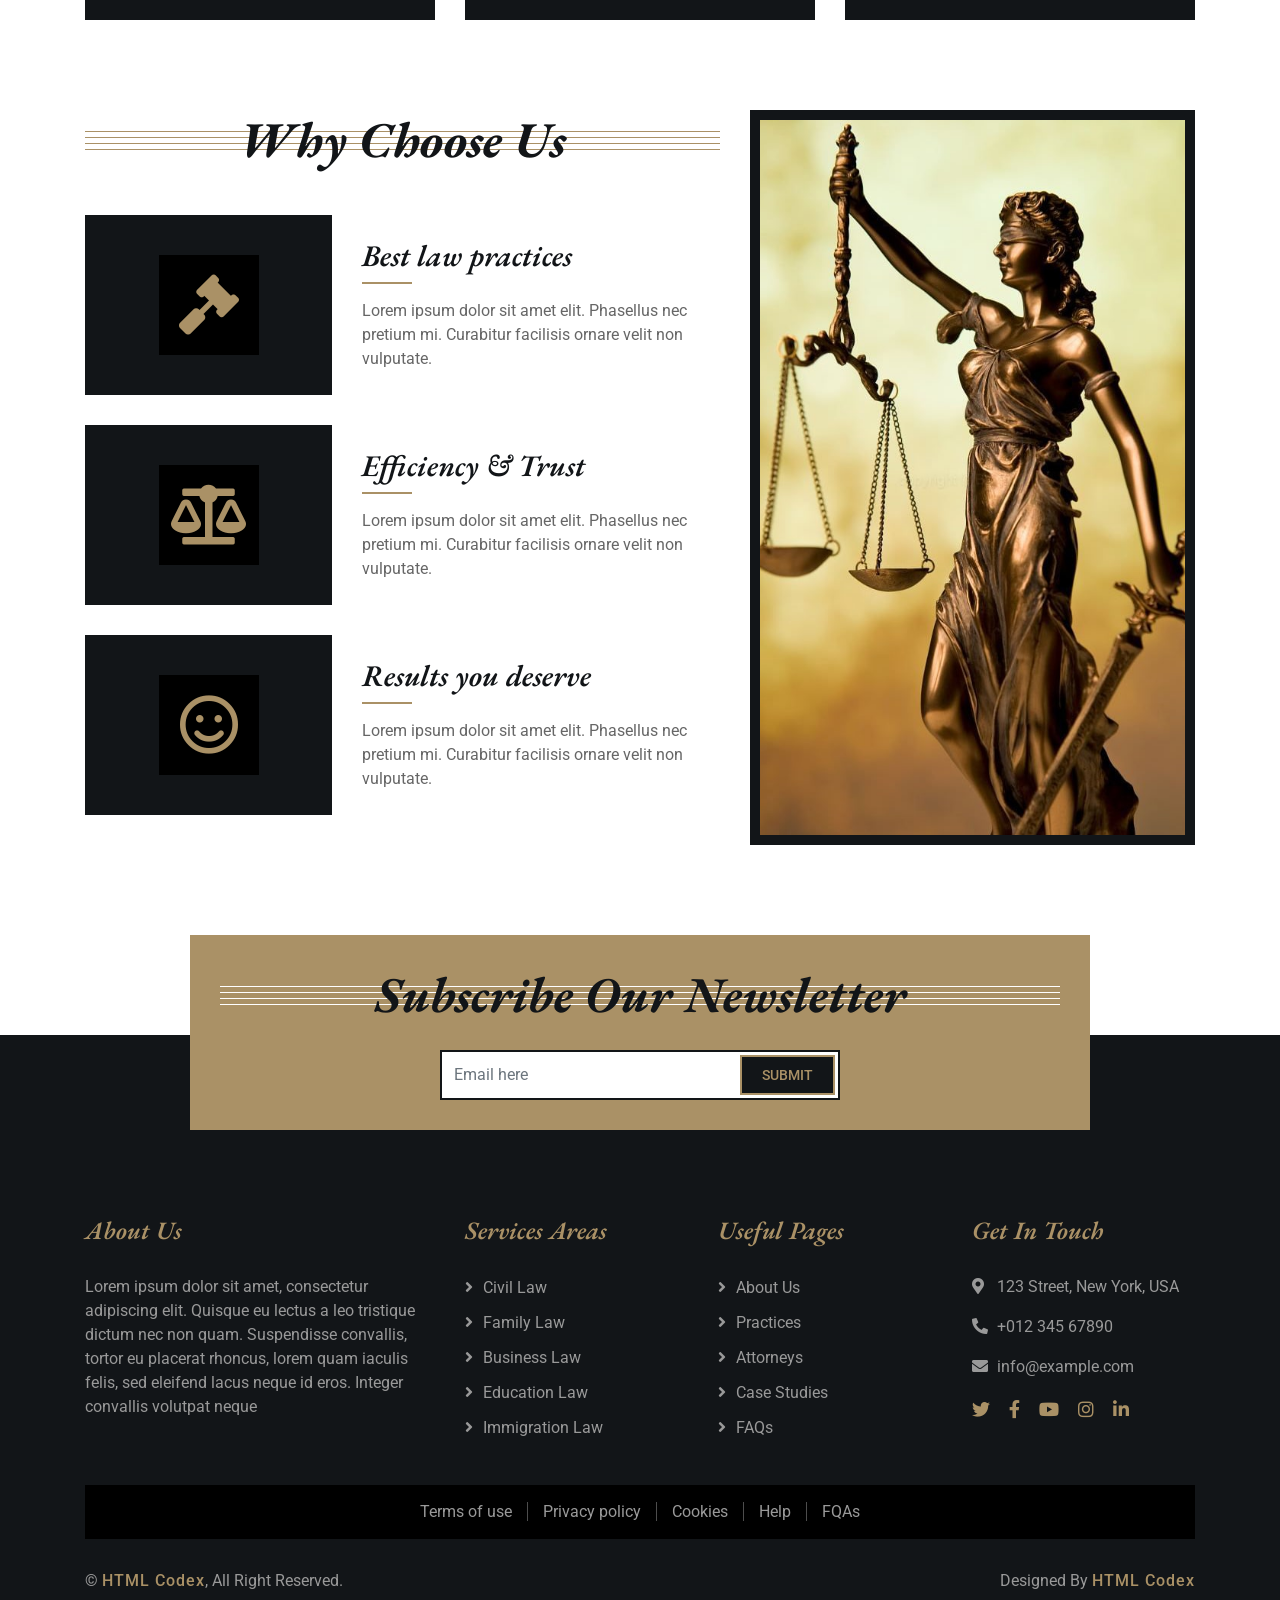
<file: service.html>
<!DOCTYPE html>
<html lang="en">
    <head>
        <meta charset="utf-8">
        <title>Kanun - Law Firm Website Template</title>
        <meta content="width=device-width, initial-scale=1.0" name="viewport">
        <meta content="Law Firm Website Template" name="keywords">
        <meta content="Law Firm Website Template" name="description">

        <!-- Favicon -->
        <link href="img/favicon.ico" rel="icon">

        <!-- Google Font -->
        <link href="https://fonts.googleapis.com/css2?family=EB+Garamond:ital,wght@1,600;1,700;1,800&family=Roboto:wght@400;500&display=swap" rel="stylesheet"> 
        
        <!-- CSS Libraries -->
        <link href="https://stackpath.bootstrapcdn.com/bootstrap/4.4.1/css/bootstrap.min.css" rel="stylesheet">
        <link href="https://cdnjs.cloudflare.com/ajax/libs/font-awesome/5.10.0/css/all.min.css" rel="stylesheet">
        <link href="lib/animate/animate.min.css" rel="stylesheet">
        <link href="lib/owlcarousel/assets/owl.carousel.min.css" rel="stylesheet">

        <!-- Template Stylesheet -->
        <link href="css/style.css" rel="stylesheet">
    </head>

    <body>
        <div class="wrapper">
            <!-- Top Bar Start -->
            <div class="top-bar">
                <div class="container-fluid">
                    <div class="row">
                        <div class="col-lg-8">
                            <div class="logo">
                                <a href="index.html">
                                    <h1>Smart Staffing Solution</h1>
                                    <!-- <img src="img/logo.jpg" alt="Logo"> -->
                                </a>
                            </div>
                        </div>
                        <div class="col-lg-4">
                            <div class="top-bar-right">
                                <div class="text">
                                    <h2>8:00 - 9:00</h2>
                                    <p>Opening Hour Mon - Fri</p>
                                </div>
                                
                            </div>
                        </div>
                    </div>
                </div>
            </div>
            <!-- Top Bar End -->

            <!-- Nav Bar Start -->
            <div class="nav-bar">
                <div class="container-fluid">
                    <nav class="navbar navbar-expand-lg bg-dark navbar-dark">
                        <a href="#" class="navbar-brand">MENU</a>
                        <button type="button" class="navbar-toggler" data-toggle="collapse" data-target="#navbarCollapse">
                            <span class="navbar-toggler-icon"></span>
                        </button>

                        <div class="collapse navbar-collapse justify-content-between" id="navbarCollapse">
                            <div class="navbar-nav mr-auto">
                                <a href="index.html" class="nav-item nav-link">Home</a>
                                <a href="about.html" class="nav-item nav-link">About</a>
                                <a href="service.html" class="nav-item nav-link active">Practice</a>
                                <a href="team.html" class="nav-item nav-link">Attorneys</a>
                                <a href="portfolio.html" class="nav-item nav-link">Case Studies</a>
                                <div class="nav-item dropdown">
                                    <a href="#" class="nav-link dropdown-toggle" data-toggle="dropdown">Pages</a>
                                    <div class="dropdown-menu">
                                        <a href="single-page.html" class="dropdown-item">Blog Page</a>
                                        <a href="#" class="dropdown-item">Single Page</a>
                                    </div>
                                </div>
                                <a href="contact.html" class="nav-item nav-link">Contact</a>
                            </div>
                            <div class="ml-auto">
                                <a class="btn" href="">Get Appointment</a>
                            </div>
                        </div>
                    </nav>
                </div>
            </div>
            <!-- Nav Bar End -->
            
            
            <!-- Page Header Start -->
            <div class="page-header">
                <div class="container">
                    <div class="row">
                        <div class="col-12">
                            <h2>Practices Areas</h2>
                        </div>
                        <div class="col-12">
                            <a href="">Home</a>
                            <a href="">Practices Areas</a>
                        </div>
                    </div>
                </div>
            </div>
            <!-- Page Header End -->


            <!-- Service Start -->
            <div class="service">
                <div class="container">
                    <div class="section-header">
                        <h2>Our Practices Areas</h2>
                    </div>
                    <div class="row">
                        <div class="col-lg-4 col-md-6">
                            <div class="service-item">
                                <div class="service-icon">
                                    <i class="fa fa-landmark"></i>
                                </div>
                                <h3>Civil Law</h3>
                                <p>
                                    Lorem ipsum dolor sit amet elit. Phasellus nec pretium mi. Curabitur facilisis ornare velit non
                                </p>
                                <a class="btn" href="">Learn More</a>
                            </div>
                        </div>
                        <div class="col-lg-4 col-md-6">
                            <div class="service-item">
                                <div class="service-icon">
                                    <i class="fa fa-users"></i>
                                </div>
                                <h3>Family Law</h3>
                                <p>
                                    Lorem ipsum dolor sit amet elit. Phasellus nec pretium mi. Curabitur facilisis ornare velit non
                                </p>
                                <a class="btn" href="">Learn More</a>
                            </div>
                        </div>
                        <div class="col-lg-4 col-md-6">
                            <div class="service-item">
                                <div class="service-icon">
                                    <i class="fa fa-hand-holding-usd"></i>
                                </div>
                                <h3>Business Law</h3>
                                <p>
                                    Lorem ipsum dolor sit amet elit. Phasellus nec pretium mi. Curabitur facilisis ornare velit non
                                </p>
                                <a class="btn" href="">Learn More</a>
                            </div>
                        </div>
                        <div class="col-lg-4 col-md-6">
                            <div class="service-item">
                                <div class="service-icon">
                                    <i class="fa fa-graduation-cap"></i>
                                </div>
                                <h3>Education Law</h3>
                                <p>
                                    Lorem ipsum dolor sit amet elit. Phasellus nec pretium mi. Curabitur facilisis ornare velit non
                                </p>
                                <a class="btn" href="">Learn More</a>
                            </div>
                        </div>
                        <div class="col-lg-4 col-md-6">
                            <div class="service-item">
                                <div class="service-icon">
                                    <i class="fa fa-gavel"></i>
                                </div>
                                <h3>Criminal Law</h3>
                                <p>
                                    Lorem ipsum dolor sit amet elit. Phasellus nec pretium mi. Curabitur facilisis ornare velit non
                                </p>
                                <a class="btn" href="">Learn More</a>
                            </div>
                        </div>
                        <div class="col-lg-4 col-md-6">
                            <div class="service-item">
                                <div class="service-icon">
                                    <i class="fa fa-globe"></i>
                                </div>
                                <h3>Cyber Law</h3>
                                <p>
                                    Lorem ipsum dolor sit amet elit. Phasellus nec pretium mi. Curabitur facilisis ornare velit non
                                </p>
                                <a class="btn" href="">Learn More</a>
                            </div>
                        </div>
                    </div>
                </div>
            </div>
            <!-- Service End -->
            
            
            <!-- Feature Start -->
            <div class="feature">
                <div class="container">
                    <div class="row">
                        <div class="col-md-7">
                            <div class="section-header">
                                <h2>Why Choose Us</h2>
                            </div>
                            <div class="row align-items-center feature-item">
                                <div class="col-5">
                                    <div class="feature-icon">
                                        <i class="fa fa-gavel"></i>
                                    </div>
                                </div>
                                <div class="col-7">
                                    <h3>Best law practices</h3>
                                    <p>
                                        Lorem ipsum dolor sit amet elit. Phasellus nec pretium mi. Curabitur facilisis ornare velit non vulputate.
                                    </p>
                                </div>
                            </div>
                            <div class="row align-items-center feature-item">
                                <div class="col-5">
                                    <div class="feature-icon">
                                        <i class="fa fa-balance-scale"></i>
                                    </div>
                                </div>
                                <div class="col-7">
                                    <h3>Efficiency & Trust</h3>
                                    <p>
                                        Lorem ipsum dolor sit amet elit. Phasellus nec pretium mi. Curabitur facilisis ornare velit non vulputate.
                                    </p>
                                </div>
                            </div>
                            <div class="row align-items-center feature-item">
                                <div class="col-5">
                                    <div class="feature-icon">
                                        <i class="far fa-smile"></i>
                                    </div>
                                </div>
                                <div class="col-7">
                                    <h3>Results you deserve</h3>
                                    <p>
                                        Lorem ipsum dolor sit amet elit. Phasellus nec pretium mi. Curabitur facilisis ornare velit non vulputate.
                                    </p>
                                </div>
                            </div>
                        </div>
                        <div class="col-md-5">
                            <div class="feature-img">
                                <img src="img/feature.jpg" alt="Feature">
                            </div>
                        </div>
                    </div>
                </div>
            </div>
            <!-- Feature End -->


            <!-- Newsletter Start -->
            <div class="newsletter">
                <div class="container">
                    <div class="section-header">
                        <h2>Subscribe Our Newsletter</h2>
                    </div>
                    <div class="form">
                        <input class="form-control" placeholder="Email here">
                        <button class="btn">Submit</button>
                    </div>
                </div>
            </div>
            <!-- Newsletter End -->


            <!-- Footer Start -->
            <div class="footer">
                <div class="container">
                    <div class="row">
                        <div class="col-md-6 col-lg-4">
                            <div class="footer-about">
                                <h2>About Us</h2>
                                <p>
                                    Lorem ipsum dolor sit amet, consectetur adipiscing elit. Quisque eu lectus a leo tristique dictum nec non quam. Suspendisse convallis, tortor eu placerat rhoncus, lorem quam iaculis felis, sed eleifend lacus neque id eros. Integer convallis volutpat neque
                                </p>
                            </div>
                        </div>
                        <div class="col-md-6 col-lg-8">
                            <div class="row">
                        <div class="col-md-6 col-lg-4">
                            <div class="footer-link">
                                <h2>Services Areas</h2>
                                <a href="">Civil Law</a>
                                <a href="">Family Law</a>
                                <a href="">Business Law</a>
                                <a href="">Education Law</a>
                                <a href="">Immigration Law</a>
                            </div>
                        </div>
                        <div class="col-md-6 col-lg-4">
                            <div class="footer-link">
                                <h2>Useful Pages</h2>
                                <a href="">About Us</a>
                                <a href="">Practices</a>
                                <a href="">Attorneys</a>
                                <a href="">Case Studies</a>
                                <a href="">FAQs</a>
                            </div>
                        </div>
                        <div class="col-md-6 col-lg-4">
                            <div class="footer-contact">
                                <h2>Get In Touch</h2>
                                <p><i class="fa fa-map-marker-alt"></i>123 Street, New York, USA</p>
                                <p><i class="fa fa-phone-alt"></i>+012 345 67890</p>
                                <p><i class="fa fa-envelope"></i>info@example.com</p>
                                <div class="footer-social">
                                    <a href=""><i class="fab fa-twitter"></i></a>
                                    <a href=""><i class="fab fa-facebook-f"></i></a>
                                    <a href=""><i class="fab fa-youtube"></i></a>
                                    <a href=""><i class="fab fa-instagram"></i></a>
                                    <a href=""><i class="fab fa-linkedin-in"></i></a>
                                </div>
                            </div>
                        </div>
                        </div>
                    </div>
                    </div>
                </div>
                <div class="container footer-menu">
                    <div class="f-menu">
                        <a href="">Terms of use</a>
                        <a href="">Privacy policy</a>
                        <a href="">Cookies</a>
                        <a href="">Help</a>
                        <a href="">FQAs</a>
                    </div>
                </div>
                <div class="container copyright">
                    <div class="row">
                        <div class="col-md-6">
                            <p>&copy; <a href="https://htmlcodex.com/law-firm-website-template">HTML Codex</a>, All Right Reserved.</p>
                        </div>
                        <div class="col-md-6">
                            <p>Designed By <a href="https://htmlcodex.com">HTML Codex</a></p>
                        </div>
                    </div>
                </div>
            </div>
            <!-- Footer End -->
            
            <a href="#" class="back-to-top"><i class="fa fa-chevron-up"></i></a>
        </div>

        <!-- JavaScript Libraries -->
        <script src="https://code.jquery.com/jquery-3.4.1.min.js"></script>
        <script src="https://stackpath.bootstrapcdn.com/bootstrap/4.4.1/js/bootstrap.bundle.min.js"></script>
        <script src="lib/easing/easing.min.js"></script>
        <script src="lib/owlcarousel/owl.carousel.min.js"></script>
        <script src="lib/isotope/isotope.pkgd.min.js"></script>

        <!-- Template Javascript -->
        <script src="js/main.js"></script>
    </body>
</html>
</file>
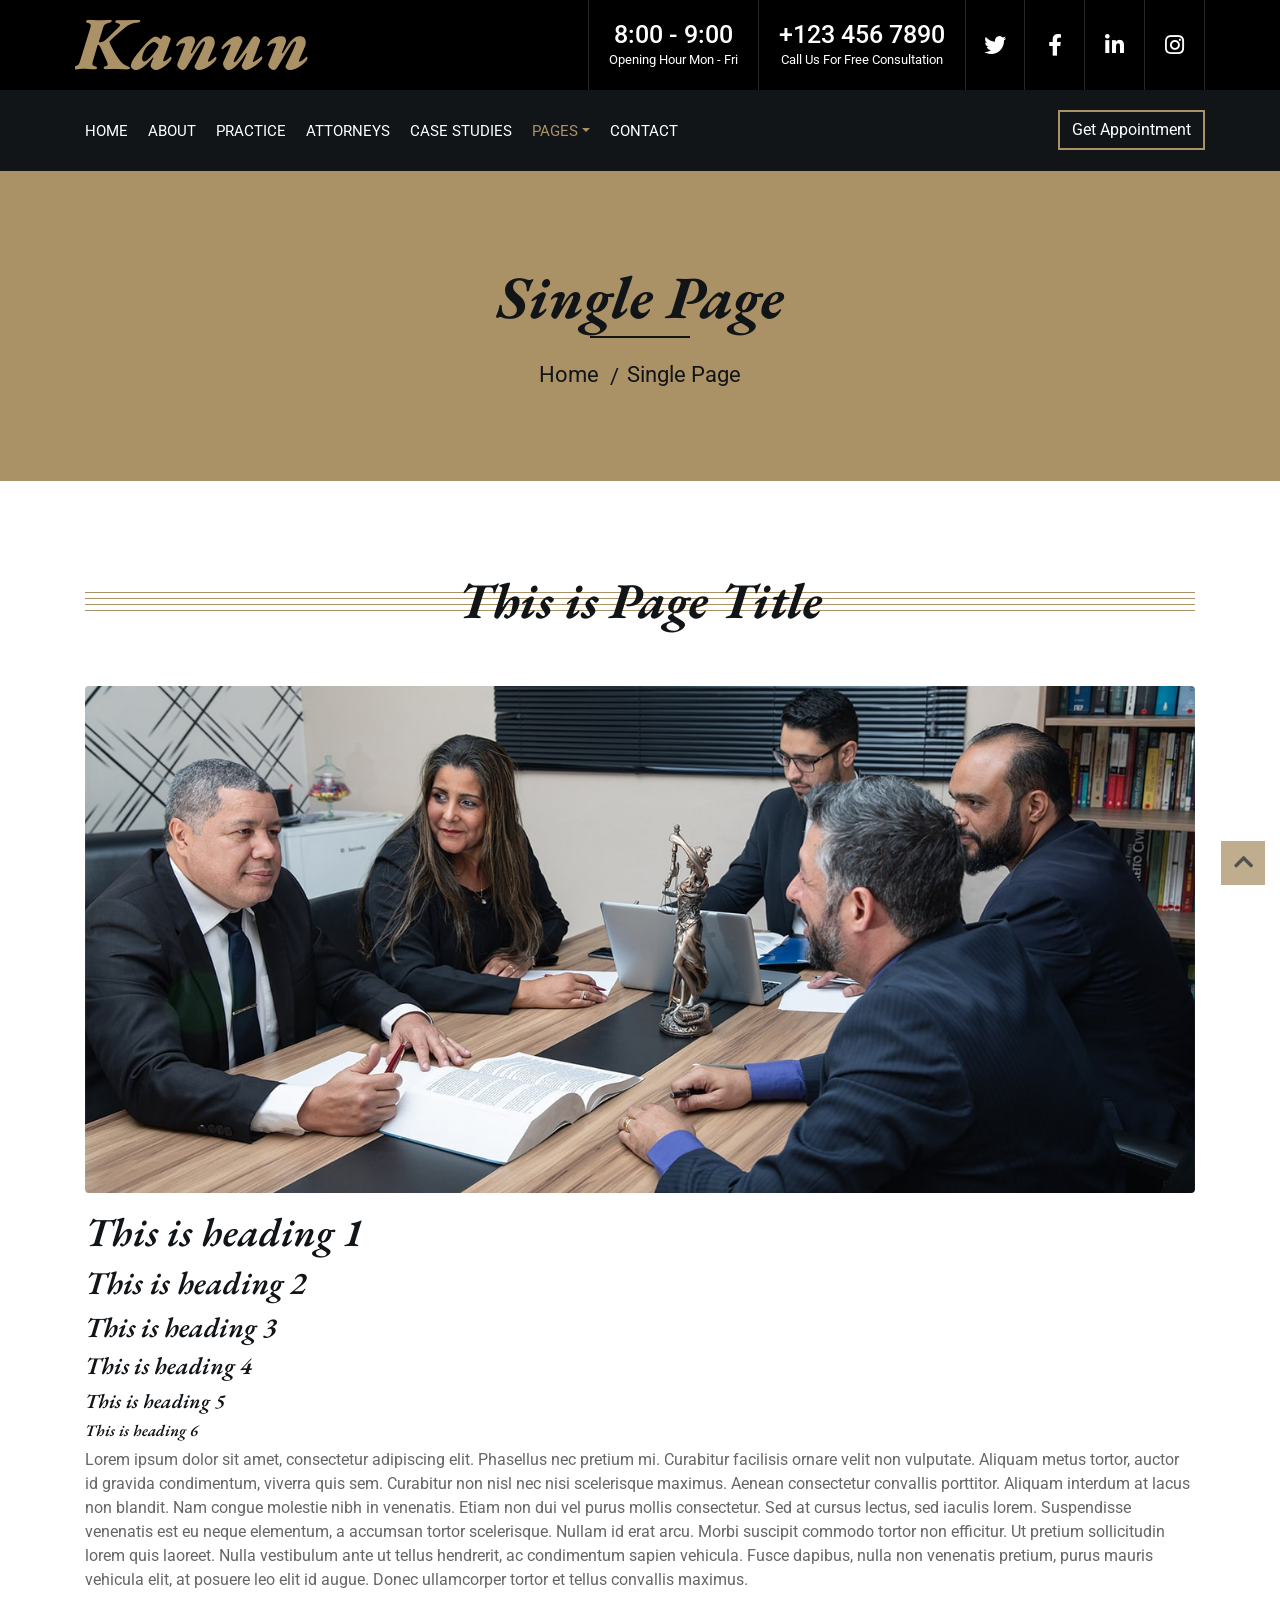
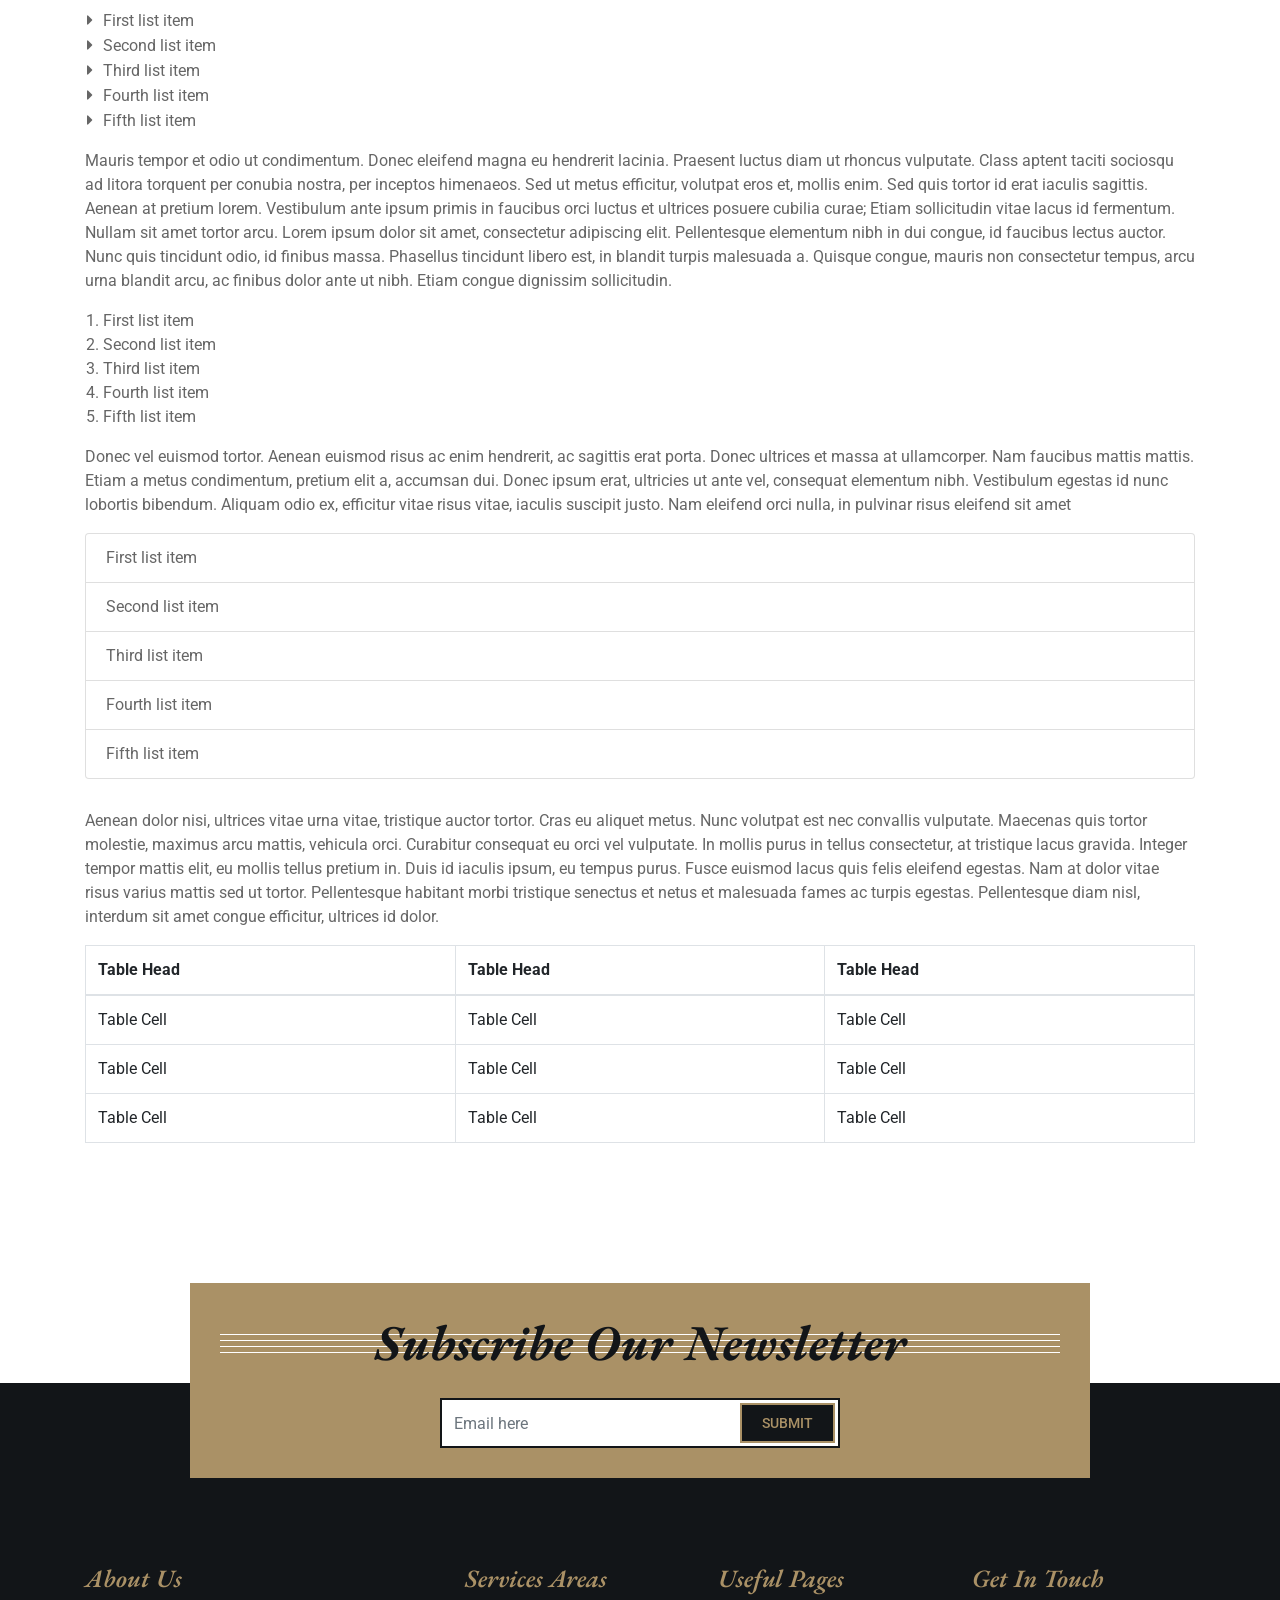
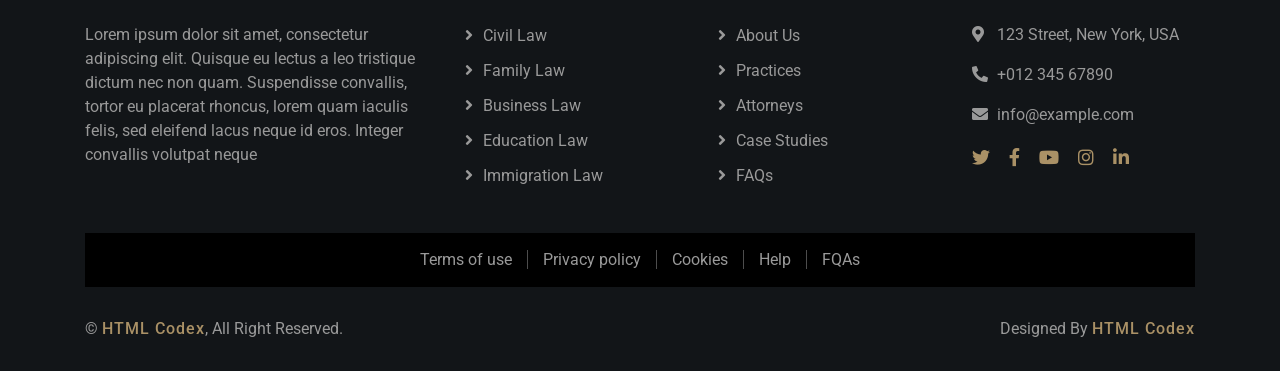
<file: single.html>
<!DOCTYPE html>
<html lang="en">
    <head>
        <meta charset="utf-8">
        <title>Kanun - Law Firm Website Template</title>
        <meta content="width=device-width, initial-scale=1.0" name="viewport">
        <meta content="Law Firm Website Template" name="keywords">
        <meta content="Law Firm Website Template" name="description">

        <!-- Favicon -->
        <link href="img/favicon.ico" rel="icon">

        <!-- Google Font -->
        <link href="https://fonts.googleapis.com/css2?family=EB+Garamond:ital,wght@1,600;1,700;1,800&family=Roboto:wght@400;500&display=swap" rel="stylesheet"> 
        
        <!-- CSS Libraries -->
        <link href="https://stackpath.bootstrapcdn.com/bootstrap/4.4.1/css/bootstrap.min.css" rel="stylesheet">
        <link href="https://cdnjs.cloudflare.com/ajax/libs/font-awesome/5.10.0/css/all.min.css" rel="stylesheet">
        <link href="lib/animate/animate.min.css" rel="stylesheet">
        <link href="lib/owlcarousel/assets/owl.carousel.min.css" rel="stylesheet">

        <!-- Template Stylesheet -->
        <link href="css/style.css" rel="stylesheet">
    </head>

    <body>
        <div class="wrapper">
            <!-- Top Bar Start -->
            <div class="top-bar">
                <div class="container-fluid">
                    <div class="row">
                        <div class="col-lg-3">
                            <div class="logo">
                                <a href="index.html">
                                    <h1>Kanun</h1>
                                    <!-- <img src="img/logo.jpg" alt="Logo"> -->
                                </a>
                            </div>
                        </div>
                        <div class="col-lg-9">
                            <div class="top-bar-right">
                                <div class="text">
                                    <h2>8:00 - 9:00</h2>
                                    <p>Opening Hour Mon - Fri</p>
                                </div>
                                <div class="text">
                                    <h2>+123 456 7890</h2>
                                    <p>Call Us For Free Consultation</p>
                                </div>
                                <div class="social">
                                    <a href=""><i class="fab fa-twitter"></i></a>
                                    <a href=""><i class="fab fa-facebook-f"></i></a>
                                    <a href=""><i class="fab fa-linkedin-in"></i></a>
                                    <a href=""><i class="fab fa-instagram"></i></a>
                                </div>
                            </div>
                        </div>
                    </div>
                </div>
            </div>
            <!-- Top Bar End -->

            <!-- Nav Bar Start -->
            <div class="nav-bar">
                <div class="container-fluid">
                    <nav class="navbar navbar-expand-lg bg-dark navbar-dark">
                        <a href="#" class="navbar-brand">MENU</a>
                        <button type="button" class="navbar-toggler" data-toggle="collapse" data-target="#navbarCollapse">
                            <span class="navbar-toggler-icon"></span>
                        </button>

                        <div class="collapse navbar-collapse justify-content-between" id="navbarCollapse">
                            <div class="navbar-nav mr-auto">
                                <a href="index.html" class="nav-item nav-link">Home</a>
                                <a href="about.html" class="nav-item nav-link">About</a>
                                <a href="service.html" class="nav-item nav-link">Practice</a>
                                <a href="team.html" class="nav-item nav-link">Attorneys</a>
                                <a href="portfolio.html" class="nav-item nav-link">Case Studies</a>
                                <div class="nav-item dropdown">
                                    <a href="#" class="nav-link dropdown-toggle active" data-toggle="dropdown">Pages</a>
                                    <div class="dropdown-menu">
                                        <a href="blog.html" class="dropdown-item">Blog Page</a>
                                        <a href="single.html" class="dropdown-item">Single Page</a>
                                    </div>
                                </div>
                                <a href="contact.html" class="nav-item nav-link">Contact</a>
                            </div>
                            <div class="ml-auto">
                                <a class="btn" href="">Get Appointment</a>
                            </div>
                        </div>
                    </nav>
                </div>
            </div>
            <!-- Nav Bar End -->
            
            
            <!-- Page Header Start -->
            <div class="page-header">
                <div class="container">
                    <div class="row">
                        <div class="col-12">
                            <h2>Single Page</h2>
                        </div>
                        <div class="col-12">
                            <a href="">Home</a>
                            <a href="">Single Page</a>
                        </div>
                    </div>
                </div>
            </div>
            <!-- Page Header End -->


            <!-- Single Page Start -->
            <div class="single">
                <div class="container">
                    <div class="section-header">
                        <h2>This is Page Title</h2>
                    </div>
                    <div class="row">
                        <div class="col-12">
                            <img class="img-fluid rounded" src="img/single.jpg" alt="Image">
                            <h1>This is heading 1</h1>
                            <h2>This is heading 2</h2>
                            <h3>This is heading 3</h3>
                            <h4>This is heading 4</h4>
                            <h5>This is heading 5</h5>
                            <h6>This is heading 6</h6>
                            <p>
                                Lorem ipsum dolor sit amet, consectetur adipiscing elit. Phasellus nec pretium mi. Curabitur facilisis ornare velit non vulputate. Aliquam metus tortor, auctor id gravida condimentum, viverra quis sem. Curabitur non nisl nec nisi scelerisque maximus. Aenean consectetur convallis porttitor. Aliquam interdum at lacus non blandit. Nam congue molestie nibh in venenatis. Etiam non dui vel purus mollis consectetur. Sed at cursus lectus, sed iaculis lorem. Suspendisse venenatis est eu neque elementum, a accumsan tortor scelerisque. Nullam id erat arcu. Morbi suscipit commodo tortor non efficitur. Ut pretium sollicitudin lorem quis laoreet. Nulla vestibulum ante ut tellus hendrerit, ac condimentum sapien vehicula. Fusce dapibus, nulla non venenatis pretium, purus mauris vehicula elit, at posuere leo elit id augue. Donec ullamcorper tortor et tellus convallis maximus.
                            </p>
                            <ul class="ul-group">
                                <li>First list item</li>
                                <li>Second list item</li>
                                <li>Third list item</li>
                                <li>Fourth list item</li>
                                <li>Fifth list item</li>
                            </ul>
                            <p>
                                Mauris tempor et odio ut condimentum. Donec eleifend magna eu hendrerit lacinia. Praesent luctus diam ut rhoncus vulputate. Class aptent taciti sociosqu ad litora torquent per conubia nostra, per inceptos himenaeos. Sed ut metus efficitur, volutpat eros et, mollis enim. Sed quis tortor id erat iaculis sagittis. Aenean at pretium lorem. Vestibulum ante ipsum primis in faucibus orci luctus et ultrices posuere cubilia curae; Etiam sollicitudin vitae lacus id fermentum. Nullam sit amet tortor arcu. Lorem ipsum dolor sit amet, consectetur adipiscing elit. Pellentesque elementum nibh in dui congue, id faucibus lectus auctor. Nunc quis tincidunt odio, id finibus massa. Phasellus tincidunt libero est, in blandit turpis malesuada a. Quisque congue, mauris non consectetur tempus, arcu urna blandit arcu, ac finibus dolor ante ut nibh. Etiam congue dignissim sollicitudin. 
                            </p>
                            <ol class="ol-group">
                                <li>First list item</li>
                                <li>Second list item</li>
                                <li>Third list item</li>
                                <li>Fourth list item</li>
                                <li>Fifth list item</li>
                            </ol>
                            <p>
                                Donec vel euismod tortor. Aenean euismod risus ac enim hendrerit, ac sagittis erat porta. Donec ultrices et massa at ullamcorper. Nam faucibus mattis mattis. Etiam a metus condimentum, pretium elit a, accumsan dui. Donec ipsum erat, ultricies ut ante vel, consequat elementum nibh. Vestibulum egestas id nunc lobortis bibendum. Aliquam odio ex, efficitur vitae risus vitae, iaculis suscipit justo. Nam eleifend orci nulla, in pulvinar risus eleifend sit amet
                            </p>
                            <ul class="list-group">
                                <li class="list-group-item">First list item</li>
                                <li class="list-group-item">Second list item</li>
                                <li class="list-group-item">Third list item</li>
                                <li class="list-group-item">Fourth list item</li>
                                <li class="list-group-item">Fifth list item</li>
                            </ul>
                            <p>
                                Aenean dolor nisi, ultrices vitae urna vitae, tristique auctor tortor. Cras eu aliquet metus. Nunc volutpat est nec convallis vulputate. Maecenas quis tortor molestie, maximus arcu mattis, vehicula orci. Curabitur consequat eu orci vel vulputate. In mollis purus in tellus consectetur, at tristique lacus gravida. Integer tempor mattis elit, eu mollis tellus pretium in. Duis id iaculis ipsum, eu tempus purus. Fusce euismod lacus quis felis eleifend egestas. Nam at dolor vitae risus varius mattis sed ut tortor. Pellentesque habitant morbi tristique senectus et netus et malesuada fames ac turpis egestas. Pellentesque diam nisl, interdum sit amet congue efficitur, ultrices id dolor. 
                            </p>
                            <table class="table table-bordered">
                                <thead>
                                    <tr>
                                        <th>Table Head</th>
                                        <th>Table Head</th>
                                        <th>Table Head</th>
                                    </tr>
                                </thead>
                                <tbody>
                                    <tr>
                                        <td>Table Cell</td>
                                        <td>Table Cell</td>
                                        <td>Table Cell</td>
                                    </tr>
                                    <tr>
                                        <td>Table Cell</td>
                                        <td>Table Cell</td>
                                        <td>Table Cell</td>
                                    </tr>
                                    <tr>
                                        <td>Table Cell</td>
                                        <td>Table Cell</td>
                                        <td>Table Cell</td>
                                    </tr>
                                </tbody>
                            </table>
                        </div>
                    </div>
                </div>
            </div>
            <!-- Single Page End -->


            <!-- Newsletter Start -->
            <div class="newsletter">
                <div class="container">
                    <div class="section-header">
                        <h2>Subscribe Our Newsletter</h2>
                    </div>
                    <div class="form">
                        <input class="form-control" placeholder="Email here">
                        <button class="btn">Submit</button>
                    </div>
                </div>
            </div>
            <!-- Newsletter End -->


            <!-- Footer Start -->
            <div class="footer">
                <div class="container">
                    <div class="row">
                        <div class="col-md-6 col-lg-4">
                            <div class="footer-about">
                                <h2>About Us</h2>
                                <p>
                                    Lorem ipsum dolor sit amet, consectetur adipiscing elit. Quisque eu lectus a leo tristique dictum nec non quam. Suspendisse convallis, tortor eu placerat rhoncus, lorem quam iaculis felis, sed eleifend lacus neque id eros. Integer convallis volutpat neque
                                </p>
                            </div>
                        </div>
                        <div class="col-md-6 col-lg-8">
                            <div class="row">
                        <div class="col-md-6 col-lg-4">
                            <div class="footer-link">
                                <h2>Services Areas</h2>
                                <a href="">Civil Law</a>
                                <a href="">Family Law</a>
                                <a href="">Business Law</a>
                                <a href="">Education Law</a>
                                <a href="">Immigration Law</a>
                            </div>
                        </div>
                        <div class="col-md-6 col-lg-4">
                            <div class="footer-link">
                                <h2>Useful Pages</h2>
                                <a href="">About Us</a>
                                <a href="">Practices</a>
                                <a href="">Attorneys</a>
                                <a href="">Case Studies</a>
                                <a href="">FAQs</a>
                            </div>
                        </div>
                        <div class="col-md-6 col-lg-4">
                            <div class="footer-contact">
                                <h2>Get In Touch</h2>
                                <p><i class="fa fa-map-marker-alt"></i>123 Street, New York, USA</p>
                                <p><i class="fa fa-phone-alt"></i>+012 345 67890</p>
                                <p><i class="fa fa-envelope"></i>info@example.com</p>
                                <div class="footer-social">
                                    <a href=""><i class="fab fa-twitter"></i></a>
                                    <a href=""><i class="fab fa-facebook-f"></i></a>
                                    <a href=""><i class="fab fa-youtube"></i></a>
                                    <a href=""><i class="fab fa-instagram"></i></a>
                                    <a href=""><i class="fab fa-linkedin-in"></i></a>
                                </div>
                            </div>
                        </div>
                        </div>
                    </div>
                    </div>
                </div>
                <div class="container footer-menu">
                    <div class="f-menu">
                        <a href="">Terms of use</a>
                        <a href="">Privacy policy</a>
                        <a href="">Cookies</a>
                        <a href="">Help</a>
                        <a href="">FQAs</a>
                    </div>
                </div>
                <div class="container copyright">
                    <div class="row">
                        <div class="col-md-6">
                            <p>&copy; <a href="https://htmlcodex.com/law-firm-website-template">HTML Codex</a>, All Right Reserved.</p>
                        </div>
                        <div class="col-md-6">
                            <p>Designed By <a href="https://htmlcodex.com">HTML Codex</a></p>
                        </div>
                    </div>
                </div>
            </div>
            <!-- Footer End -->
            
            <a href="#" class="back-to-top"><i class="fa fa-chevron-up"></i></a>
        </div>

        <!-- JavaScript Libraries -->
        <script src="https://code.jquery.com/jquery-3.4.1.min.js"></script>
        <script src="https://stackpath.bootstrapcdn.com/bootstrap/4.4.1/js/bootstrap.bundle.min.js"></script>
        <script src="lib/easing/easing.min.js"></script>
        <script src="lib/owlcarousel/owl.carousel.min.js"></script>
        <script src="lib/isotope/isotope.pkgd.min.js"></script>

        <!-- Template Javascript -->
        <script src="js/main.js"></script>
    </body>
</html>
</file>
<file: css/style.css>
/*******************************/
/********* General CSS *********/
/*******************************/
body {
    color: #666666;
    background: #ffffff;
    font-family: 'Roboto', sans-serif;
    font-weight: 400;
}

h1,
h2, 
h3, 
h4,
h5, 
h6 {
    font-family: 'EB Garamond', serif;
    font-weight: 600;
    font-style: italic;
    color: #121518;
}

a {
    color: #454545;
    transition: .3s;
}

a:hover,
a:active,
a:focus {
    color: #aa9166;
    outline: none;
    text-decoration: none;
}

.btn:focus {
    box-shadow: none;
}

.wrapper {
    position: relative;
    width: 100%;
    max-width: 1366px;
    margin: 0 auto;
    background: #ffffff;
}

.back-to-top {
    position: fixed;
    display: none;
    background: #aa9166;
    color: #121518;
    width: 44px;
    height: 44px;
    text-align: center;
    line-height: 1;
    font-size: 22px;
    right: 15px;
    bottom: 15px;
    transition: background 0.5s;
    z-index: 9;
}

.back-to-top:hover {
    color: #aa9166;
    background: #121518;
}

.back-to-top i {
    padding-top: 10px;
}


/**********************************/
/********** Top Bar CSS ***********/
/**********************************/
.top-bar {
    position: relative;
    height: 90px;
    background: #000000;
}

.top-bar .logo {
    padding: 15px 0;
    text-align: left;
    overflow: hidden;
}

.top-bar .logo h1 {
    margin: 0;
    color: #aa9166;
    font-size: 75px;
    line-height: 55px;
    font-weight: 800;
}

.top-bar .logo img {
    max-width: 100%;
    max-height: 60px;
}

.top-bar .top-bar-right {
    display: flex;
    align-items: center;
    justify-content: flex-end;
}

.top-bar .text {
    display: flex;
    align-items: center;
    justify-content: center;
    flex-direction: column;
    height: 90px;
    padding: 0 20px;
    text-align: center;
    border-left: 1px solid rgba(255, 255, 255, .15);
}

.top-bar .text h2 {
    color: #ffffff;
    font-family: 'Roboto', sans-serif;
    font-weight: 500;
    font-style: normal;
    font-size: 25px;
    margin: 0;
}

.top-bar .text p {
    color: #ffffff;
    font-size: 13px;
    margin: 0;
}

.top-bar .social {
    display: flex;
    height: 90px;
    font-size: 0;
    justify-content: flex-end;
}

.top-bar .social a {
    display: flex;
    align-items: center;
    justify-content: center;
    width: 60px;
    height: 100%;
    font-size: 22px;
    color: #ffffff;
    border-right: 1px solid rgba(255, 255, 255, .15);
}

.top-bar .social a:first-child {
    border-left: 1px solid rgba(255, 255, 255, .15);
}

.top-bar .social a:hover {
    color: #aa9166;
    background: #ffffff;
}

@media (min-width: 992px) {
    .top-bar {
        padding: 0 60px;
    }
}

@media (max-width: 991.98px) {
    .top-bar .logo {
        text-align: center;
    }
    
    .top-bar .social {
        display: none;
    }
}


/**********************************/
/*********** Nav Bar CSS **********/
/**********************************/
.nav-bar {
    position: relative;
    padding: 20px 0;
    transition: .3s;
}

.nav-bar.nav-sticky {
    position: fixed;
    top: 0;
    width: 100%;
    padding: 10px 0;
    box-shadow: 0 2px 5px rgba(0, 0, 0, .3);
    z-index: 999;
}

.nav-bar .navbar {
    height: 100%;
    padding: 0;
}

.navbar-dark .navbar-nav .nav-link,
.navbar-dark .navbar-nav .nav-link:focus,
.navbar-dark .navbar-nav .nav-link:hover,
.navbar-dark .navbar-nav .nav-link.active {
    padding: 10px 10px 8px 10px;
    color: #ffffff;
}

.navbar-dark .navbar-nav .nav-link:hover,
.navbar-dark .navbar-nav .nav-link.active {
    color: #aa9166;
    transition: none;
}

.nav-bar .dropdown-menu {
    margin-top: 0;
    border: 0;
    border-radius: 0;
    background: #f8f9fa;
}

.nav-bar .btn {
    color: #ffffff;
    border: 2px solid #aa9166;
    border-radius: 0;
}

.nav-bar .btn:hover {
    background: #aa9166;
}

@media (min-width: 992px) {
    .nav-bar {
        padding: 20px 60px;
    }
    
    .nav-bar.nav-sticky {
        padding: 10px 60px;
    }
    
    .nav-bar,
    .nav-bar .navbar {
        background: #121518 !important;
    }
    
    .nav-bar .navbar-brand {
        display: none;
    }
    
    .nav-bar a.nav-link {
        padding: 8px 15px;
        font-size: 15px;
        text-transform: uppercase;
    }
}

@media (max-width: 991.98px) {   
    .nav-bar,
    .nav-bar .navbar {
        padding: 3px 0;
        background: #121518 !important;
    }
    
    .nav-bar a.nav-link {
        padding: 5px;
    }
    
    .nav-bar .dropdown-menu {
        box-shadow: none;
    }
    
    .nav-bar .btn {
        display: none;
    }
}


/*******************************/
/******** Carousel CSS *********/
/*******************************/
.carousel {
    position: relative;
    width: 100%;
    height: calc(100vh - 170px);
    margin: 0 auto;
    text-align: center;
    overflow: hidden;
}

.carousel .carousel-inner,
.carousel .carousel-item {
    position: relative;
    width: 100%;
    height: 100%;
}

.carousel .carousel-item img {
    width: 100%;
    height: 100%;
    object-fit: cover;
}

.carousel .carousel-item::after {
    position: absolute;
    content: "";
    width: 100%;
    height: 100%;
    top: 0;
    left: 0;
    background: rgba(0, 0, 0, .3);
    z-index: 1;
}

.carousel .carousel-caption {
    position: absolute;
    top: 0;
    bottom: 0;
    display: flex;
    align-items: center;
    justify-content: center;
    flex-direction: column;
    height: calc(100vh - 170px);
}

.carousel .carousel-caption h1 {
    color: #ffffff;
    font-size: 60px;
    font-weight: 700;
    margin-bottom: 20px;
}

.carousel .carousel-caption p {
    color: #ffffff;
    font-size: 25px;
    margin-bottom: 25px;
}

.carousel .carousel-caption .btn {
    padding: 15px 35px;
    font-size: 18px;
    font-weight: 500;
    letter-spacing: 1px;
    text-transform: uppercase;
    color: #aa9166;
    background: #121518;
    border: 2px solid #aa9166;
    border-radius: 0;
    transition: .3s;
}

.carousel .carousel-caption .btn:hover {
    color: #121518;
    background: #aa9166;
}

@media (max-width: 767.98px) {
    .carousel .carousel-caption h1 {
        font-size: 40px;
        font-weight: 700;
    }
    
    .carousel .carousel-caption p {
        font-size: 20px;
    }
    
    .carousel .carousel-caption .btn {
        padding: 12px 30px;
        font-size: 18px;
        font-weight: 500;
        letter-spacing: 0;
    }
}

@media (max-width: 575.98px) {
    .carousel .carousel-caption h1 {
        font-size: 30px;
        font-weight: 500;
    }
    
    .carousel .carousel-caption p {
        font-size: 16px;
    }
    
    .carousel .carousel-caption .btn {
        padding: 10px 25px;
        font-size: 16px;
        font-weight: 400;
        letter-spacing: 0;
    }
}

.carousel .animated {
    -webkit-animation-duration: 1.5s;
    animation-duration: 1.5s;
}


/*******************************/
/******* Page Header CSS *******/
/*******************************/
.page-header {
    position: relative;
    margin-bottom: 45px;
    padding: 90px 0;
    text-align: center;
    background: #aa9166;
}

.page-header h2 {
    position: relative;
    color: #121518;
    font-size: 60px;
    font-weight: 700;
    margin-bottom: 20px;
    padding-bottom: 5px;
}

.page-header h2::after {
    position: absolute;
    content: "";
    width: 100px;
    height: 2px;
    left: calc(50% - 50px);
    bottom: 0;
    background: #121518;
}

.page-header a {
    position: relative;
    padding: 0 12px;
    font-size: 22px;
    color: #121518;
}

.page-header a:hover {
    color: #ffffff;
}

.page-header a::after {
    position: absolute;
    content: "/";
    width: 8px;
    height: 8px;
    top: -2px;
    right: -7px;
    text-align: center;
    color: #121518;
}

.page-header a:last-child::after {
    display: none;
}

@media (max-width: 767.98px) {
    .page-header h2 {
        font-size: 35px;
    }
    
    .page-header a {
        font-size: 18px;
    }
}


/*******************************/
/******* Section Header ********/
/*******************************/
.section-header {
    position: relative;
    width: 100%;
    text-align: center;
    margin-bottom: 45px;
}

.section-header h2 {
    margin: 0;
    position: relative;
    font-size: 50px;
    font-weight: 700;
    white-space: nowrap;
    z-index: 1;
}

.section-header h2::before {
    position: absolute;
    content: "";
    width: 100%;
    height: 7px;
    left: 0;
    top: 21px;
    background: transparent;
    border-top: 1px solid #aa9166;
    border-bottom: 1px solid #aa9166;
    z-index: -1;
}

.section-header h2::after {
    position: absolute;
    content: "";
    width: 100%;
    height: 7px;
    left: 0;
    bottom: 20px;
    background: transparent;
    border-top: 1px solid #aa9166;
    border-bottom: 1px solid #aa9166;
    z-index: -1;
}

@media (max-width: 767.98px) {
    .section-header h2 {
        font-size: 30px;
    }
}

/*******************************/
/******** Top Feature CSS ******/
/*******************************/
.feature-top {
    position: relative;
    background: #121518;
    margin-bottom: 45px;
}

.feature-top .col-md-3 {
    border-right: 1px solid rgba(255, 255, 255, .1);
    border-bottom: 1px solid rgba(255, 255, 255, .1);
}

@media (max-width: 575.98px) {
    .feature-top .col-md-3:nth-child(1n) {
        border-right: none;
    }
    
    .feature-top .col-md-3:last-child {
        border-bottom: none;
    }
}

@media (min-width: 576px) and (max-width: 767.98px) {
    .feature-top .col-md-3:nth-child(2n) {
        border-right: none;
    }
    
    .feature-top .col-md-3:nth-child(3n),
    .feature-top .col-md-3:nth-child(4n) {
        border-bottom: none;
    }
}

@media (min-width: 768px) {
    .feature-top .col-md-3 {
        border-bottom: none;
    }
    
    .feature-top .col-md-3:nth-child(4n) {
        border-right: none;
    }
}

.feature-top .feature-item {
    padding: 30px 0;
    text-align: center;
}

.feature-top .feature-item i {
    color: #aa9166;
    font-size: 35px;
    margin-bottom: 10px;
}

.feature-top .feature-item h3 {
    color: #ffffff;
    font-size: 30px;
    font-weight: 600;
}

.feature-top .feature-item p {
    color: #999999;
    margin: 0;
    font-size: 18px;
}


/*******************************/
/********** About CSS **********/
/*******************************/
.about {
    position: relative;
    width: 100%;
    padding: 45px 0;
}

.about .section-header {
    margin-bottom: 30px;
}

.about .about-img {
    position: relative;
    height: 100%;
    padding: 10px;
    background: #121518;
}

.about .about-img img {
    width: 100%;
    height: 100%;
    object-fit: cover;
}

.about .about-text p {
    font-size: 16px;
}

.about .about-text a.btn {
    position: relative;
    margin-top: 15px;
    padding: 15px 35px;
    font-size: 16px;
    font-weight: 500;
    letter-spacing: 1px;
    text-transform: uppercase;
    color: #aa9166;
    border: 2px solid #aa9166;
    border-radius: 0;
    background: #121518;
    transition: .3s;
}

.about .about-text a.btn:hover {
    color: #121518;
    background: #aa9166;
}

@media (max-width: 767.98px) {
    .about .about-img {
        margin-bottom: 30px;
        height: auto;
    }
}


/*******************************/
/********* Service CSS *********/
/*******************************/
.service {
    position: relative;
    width: 100%;
    padding: 45px 0 15px 0;
}

.service .service-item {
    position: relative;
    width: 100%;
    text-align: center;
    background: #121518;
    margin-bottom: 30px;
}

.service .service-icon {
    height: 200px;
    position: relative;
    display: flex;
    align-items: center;
    justify-content: center;
    background: #000000;
}

.service .service-icon i {
    width: 100px;
    height: 100px;
    padding: 20px 0;
    text-align: center;
    font-size: 60px;
    color: #aa9166;
    background: #121518;
    transition: .5s;
}

.service .service-item:hover .service-icon i {
    margin-top: -15px;
}

.service .service-item h3 {
    margin: 0;
    padding: 25px 15px 15px 15px;
    font-size: 30px;
    font-weight: 600;
    color: #aa9166;
}

.service .service-item p {
    margin: 0;
    color: #999999;
    padding: 0 25px 25px 25px;
    font-size: 18px;
}

.service .service-item a.btn {
    position: relative;
    margin-bottom: 30px;
    padding: 10px 20px;
    font-size: 14px;
    font-weight: 500;
    letter-spacing: 1px;
    text-transform: uppercase;
    color: #aa9166;
    border: 2px solid #aa9166;
    border-radius: 0;
    background: #121518;
    transition: .3s;
}

.service .service-item:hover a.btn {
    color: #121518;
    background: #aa9166;
}


/*******************************/
/********* Feature CSS *********/
/*******************************/
.feature {
    position: relative;
    width: 100%;
    padding: 45px 0;
}

.feature .feature-item {
    margin-bottom: 30px;
}

.feature .feature-icon {
    height: 180px;
    position: relative;
    display: flex;
    align-items: center;
    justify-content: center;
    background: #121518;
}

.feature .feature-icon i {
    width: 100px;
    height: 100px;
    padding: 20px 0;
    text-align: center;
    font-size: 60px;
    color: #aa9166;
    background: #000000;
    transition: .5s;
}

.feature .feature-item:hover .feature-icon i {
    margin-right: -15px;
}

.feature .feature-item h3 {
    position: relative;
    margin-bottom: 15px;
    padding-bottom: 10px;
    font-size: 30px;
    font-weight: 600;
}

.feature .feature-item h3::after {
    position: absolute;
    content: "";
    width: 50px;
    height: 2px;
    left: 0;
    bottom: 0;
    background: #aa9166;
}

.feature .feature-item p {
    margin: 0;
    font-size: 16px;
}

.feature .feature-img {
    position: relative;
    height: 100%;
    padding: 10px;
    background: #121518;
}

.feature .feature-img img {
    width: 100%;
    height: 100%;
    object-fit: cover;
}


/*******************************/
/*********** Team CSS **********/
/*******************************/
.team {
    position: relative;
    width: 100%;
    padding: 45px 0 15px 0;
}

.team .team-item {
    margin-bottom: 30px;
}

.team .team-img {
    position: relative;
}

.team .team-img img {
    width: 100%;
}

.team .team-text {
    position: relative;
    padding: 50px 15px 30px 15px;
    text-align: center;
    background: #121518;
}

.team .team-text h2 {
    font-size: 22px;
    font-weight: 600;
    color: #aa9166;
}

.team .team-text p {
    margin: 0;
    color: #999999;
}

.team .team-social {
    position: absolute;
    width: calc(100% - 60px);
    height: 50px;
    top: -25px;
    left: 30px;
    display: flex;
    align-items: center;
    justify-content: center;
    background: #aa9166;
    font-size: 0;
    transition: .5s;
}

.team .team-item:hover .team-social {
    width: 100%;
    left: 0;
}

.team .team-social a {
    display: inline-block;
    margin-right: 15px;
    font-size: 18px;
    text-align: center;
    color: #121518;
    transition: .3s;
}

.team .team-social a:last-child {
    margin-right: 0;
}

.team .team-social a:hover {
    color: #ffffff;
}


/*******************************/
/*********** FAQs CSS **********/
/*******************************/
.faqs {
    position: relative;
    width: 100%;
    padding: 45px 0;
}

.faqs .faqs-img {
    position: relative;
    height: 100%;
    padding: 10px;
    background: #121518;
}

.faqs .faqs-img img {
    width: 100%;
    height: 100%;
    object-fit: cover;
}

@media(max-width: 767.98px) {
    .faqs .faqs-img {
        margin-bottom: 30px;
        height: auto;
    }
}

.faqs .card {
    margin-bottom: 15px;
    padding-top: 15px;
    border: none;
    border-radius: 0;
    border-top: 1px solid #aa9166;
}

.faqs .card:last-child {
    margin-bottom: 0;
    padding-bottom: 15px;
    border-bottom: 1px solid #aa9166;
}

.faqs .card-header {
    padding: 0;
    border: none;
    background: #ffffff;
}

.faqs .card-header a {
    display: block;
    width: 100%;
    color: #121518;
    font-size: 18px;
    line-height: 40px;
}

.faqs .card-header a span {
    display: inline-block;
    width: 40px;
    height: 40px;
    margin-right: 10px;
    text-align: center;
    background: #121518;
    color: #aa9166;
    font-weight: 700;
}

.faqs .card-header [data-toggle="collapse"]:after {
    font-family: 'font Awesome 5 Free';
    content: "\f067";
    float: right;
    color: #121518;
    font-size: 12px;
    font-weight: 900;
    transition: .3s;
}

.faqs .card-header [data-toggle="collapse"][aria-expanded="true"]:after {
    font-family: 'font Awesome 5 Free';
    content: "\f068";
    float: right;
    color: #121518;
    font-size: 12px;
    font-weight: 900;
    transition: .3s;
}

.faqs .card-body {
    padding: 15px 0 0 0;
    font-size: 16px;
    border: none;
    background: #ffffff;
}

.faqs a.btn {
    position: relative;
    margin-top: 15px;
    padding: 15px 35px;
    font-size: 16px;
    font-weight: 500;
    letter-spacing: 1px;
    text-transform: uppercase;
    color: #aa9166;
    border: 2px solid #aa9166;
    border-radius: 0;
    background: #121518;
    transition: .3s;
}

.faqs a.btn:hover {
    color: #121518;
    background: #aa9166;
}


/*******************************/
/******* Testimonial CSS *******/
/*******************************/
.testimonial {
    position: relative;
    padding: 45px 0;
}

.testimonial .testimonials-carousel {
    position: relative;
    width: calc(100% + 30px);
    left: -15px;
    right: -15px;
}

.testimonial .testimonial-item {
    position: relative;
    margin: 0 15px;
    padding: 30px;
    background: #121518;
    overflow: hidden;
}

.testimonial .testimonial-item i {
    position: absolute;
    top: 0;
    right: 0;
    color: #333333;
    font-size: 60px;
    transform: rotate(45deg);
    z-index: 1;
}

.testimonial .testimonial-item .col-12 {
    margin-top: 20px;
}

.testimonial .testimonial-item img {
    width: 100%;
}

.testimonial .testimonial-item h2 {
    color: #aa9166;
    font-size: 22px;
    font-weight: 600;
    margin-bottom: 5px;
}

.testimonial .testimonial-item p {
    color: #999999;
    font-size: 16px;
    margin: 0;
}

.testimonial .owl-nav,
.testimonial .owl-dots {
    margin-top: 15px;
    text-align: center;
}

.testimonial .owl-dot {
    display: inline-block;
    margin: 0 5px;
    width: 12px;
    height: 12px;
    border-radius: 50%;
    background: #aa9166;
}

.testimonial .owl-dot.active {
    background: #121518;
}


/*******************************/
/*********** Blog CSS **********/
/*******************************/
.blog {
    position: relative;
    width: 100%;
    padding: 45px 0;
}

.blog .blog-carousel {
    position: relative;
    width: calc(100% + 30px);
    left: -15px;
    right: -15px;
}

.blog .blog-item {
    position: relative;
    margin: 0 15px;
    background: #ffffff;
    overflow: hidden;
}

.blog .blog-page .blog-item {
    margin: 0 0 30px 0;
}

.blog .blog-item img {
    width: 100%;
    margin-bottom: 25px;
}

.blog .blog-item h3 {
    font-size: 25px;
    font-weight: 600;
}

.blog .blog-item .meta {
    padding: 0 0 15px 0;
}

.blog .blog-item .meta * {
    display: inline-block;
    margin: 0;
    padding: 0;
    font-size: 14px;
    color: #999999;
}

.blog .blog-item .meta i {
    margin: 0 2px 0 10px;
}

.blog .blog-item .meta i:first-child {
    margin-left: 0;
}

.blog .blog-item p {
    font-size: 16px;
}

.blog .blog-item a.btn {
    padding: 0;
    font-size: 14px;
    font-weight: 500;
    letter-spacing: 1px;
    text-transform: uppercase;
    color: #aa9166;
    transition: .3s;
}

.blog .blog-item a.btn i {
    margin-left: 10px;
}

.blog .blog-item a.btn:hover {
    color: #121518;
}

.blog .owl-nav,
.blog .owl-dots {
    margin-top: 15px;
    text-align: center;
}

.blog .owl-dot {
    display: inline-block;
    margin: 0 5px;
    width: 12px;
    height: 12px;
    border-radius: 50%;
    background: #aa9166;
}

.blog .owl-dot.active {
    background: #121518;
}

.blog .pagination .page-link {
    color: #121518;
    border-radius: 0;
    border-color: #aa9166;
}

.blog .pagination .page-link:hover,
.blog .pagination .page-item.active .page-link {
    color: #121518;
    background: #aa9166;
}

.blog .pagination .disabled .page-link {
    color: #999999;
}


/*******************************/
/********* Timeline CSS ********/
/*******************************/
.timeline {
    position: relative;
    padding: 45px 0;
}

.timeline .timeline-start {
    position: relative;
    width: calc(100% + 30px);
    left: -15px;
    right: -15px;
}

.timeline .timeline-container {
    padding: 0 15px;
    position: relative;
    background: inherit;
    width: 50%;
    margin-top: -5px;
}

.timeline .timeline-container.left {
    left: 0;
}

.timeline .timeline-container.right {
    left: 50%;
}

.timeline .timeline-container::before {
    content: '';
    position: absolute;
    width: 15px;
    height: 5px;
    background: #aa9166;
    z-index: 1;
}

.timeline .timeline-container.left::before {
    top: 0;
    right: 0;
}

.timeline .timeline-container.right::before {
    bottom: 0;
    left: 0;
}

.timeline .timeline-container::after {
    content: '';
    position: absolute;
    width: 15px;
    height: 5px;
    background: #aa9166;
    z-index: 1;
}

.timeline .timeline-container.left::after {
    bottom: 0;
    right: 0;
}

.timeline .timeline-container.right::after {
    top: 0;
    left: 0;
}

.timeline .timeline-container:first-child::before,
.timeline .timeline-container:last-child::before {
    display: none;
}

.timeline .timeline-container .timeline-content {
    padding: 30px;
    background: #121518;
    position: relative;
    border-right: 5px solid #aa9166;
}

.timeline .timeline-container.right .timeline-content {
    border-left: 5px solid #aa9166;
}

.timeline .timeline-container .timeline-content h2 {
    margin-bottom: 15px;
    font-size: 22px;
    font-weight: 600;
    color: #aa9166;
}

.timeline .timeline-container .timeline-content h2 span {
    display: inline-block;
    margin-right: 15px;
    padding: 5px 10px;
    color: #121518;
    background: #aa9166;
    font-family: 'Roboto', sans-serif;
    font-style: normal;
}

.timeline .timeline-container .timeline-content p {
    margin: 0;
    font-size: 16px;
    color: #999999;
}

@media (max-width: 767.98px) {
    .timeline .timeline-container {
        width: 100%;
        margin-top: 0;
        padding-left: 15px;
        padding-right: 15px;
        padding-bottom: 30px;
    }
    
    .timeline .timeline-container:last-child {
        padding-bottom: 0;
    }
    
    .timeline .timeline-container.right {
        left: 0%;
    }

    .timeline .timeline-container.left::after, 
    .timeline .timeline-container.right::after,
    .timeline .timeline-container.left::before,
    .timeline .timeline-container.right::before {
        width: 5px;
        height: 35px;
        left: 15px;
    }
    
    .timeline .timeline-container.left .timeline-content,
    .timeline .timeline-container.right .timeline-content {
        border-left: 5px solid #aa9166;
        border-right: none;
    }
}


/*******************************/
/******** Portfolio CSS ********/
/*******************************/
.portfolio {
    position: relative;
    padding: 45px 0;
    background: #ffffff;
}

.portfolio #portfolio-flters {
    padding: 0;
    margin: -15px 0 25px 0;
    list-style: none;
    font-size: 0;
    text-align: center;
}

.portfolio #portfolio-flters li,
.portfolio .load-more .btn {
    cursor: pointer;
    display: inline-block;
    margin: 5px;
    padding: 8px 15px;
    color: #aa9166;
    font-size: 14px;
    font-weight: 500;
    text-transform: uppercase;
    border-radius: 0;
    background: #121518;
    border: 2px solid #aa9166;
    transition: .3s;
}

.portfolio #portfolio-flters li:hover,
.portfolio #portfolio-flters li.filter-active {
    background: #aa9166;
    color: #121518;
}

.portfolio .load-more {
    text-align: center;
}

.portfolio .load-more .btn {
    padding: 15px 35px;
    font-size: 16px;
    transition: .3s;
}

.portfolio .load-more .btn:hover {
    color: #121518;
    background: #aa9166;
}

.portfolio .portfolio-item {
    position: relative;
    margin-bottom: 30px;
    overflow: hidden;
    transition: .5s;
}

.portfolio .portfolio-item:hover {
    margin-top: -10px;
}

.portfolio .portfolio-wrap {
    position: relative;
    width: 100%;
}

.portfolio img {
    position: relative;
    width: 100%; 
    height: 100%; 
    object-fit: cover;
}

.portfolio figure {
    position: absolute;
    padding: 30px;
    width: 100%;
    height: 100%;
    top: 0;
    left: 0;
    display: flex;
    align-items: flex-start;
    justify-content: flex-end;
    flex-direction: column;
    background: linear-gradient(rgba(0, 0, 0, .0), rgba(0, 0, 0, .0), rgba(0, 0, 0, 1) 90%);
}

.portfolio figure p {
    position: relative;
    margin-bottom: 5px;
    padding-bottom: 5px;
    color: #ffffff;
    font-size: 18px;
}

.portfolio figure p::after {
    position: absolute;
    content: "";
    width: 50px;
    height: 2px;
    left: 0;
    bottom: 0;
    background: #ffffff;
}

.portfolio figure a {
    font-family: 'EB Garamond', serif;
    color: #aa9166;
    font-size: 25px;
    font-weight: 600;
    font-style: italic;
    transition: .3s;
}

.portfolio figure a:hover {
    text-decoration: none;
    color: #ffffff;
}

.portfolio figure span {
    position: relative;
    color: #999999;
    font-size: 16px;
}


/*******************************/
/********* Contact CSS *********/
/*******************************/
.contact {
    position: relative;
    width: 100%;
    padding: 45px 0 15px 0;
}

.contact .contact-info {
    position: relative;
    margin-bottom: 30px;
    width: 100%;
    padding: 30px;
    background: #121518;
}

.contact .contact-item {
    position: relative;
    margin-bottom: 30px;
    padding: 30px;
    display: flex;
    align-items: flex-start;
    flex-direction: row;
    border: 2px solid #aa9166;
}

.contact .contact-item i {
    display: inline-block;
    width: 60px;
    height: 60px;
    display: flex;
    align-items: center;
    justify-content: center;
    font-size: 30px;
    color: #aa9166;
    border: 2px solid #aa9166;
}

.contact .contact-text {
    position: relative;
    width: auto;
    padding-left: 15px;
}

.contact .contact-text h2 {
    color: #aa9166;
    font-size: 25px;
    font-weight: 600;
}

.contact .contact-text p {
    margin: 0;
    color: #999999;
    font-size: 16px;
}

.contact .contact-item:last-child {
    margin-bottom: 0;
}

.contact .contact-form {
    position: relative;
    margin-bottom: 30px;
}

.contact .contact-form input {
    height: 60px;
    border-radius: 0;
    border-width: 2px;
    border-color: #121518;
}

.contact .contact-form textarea {
    height: 190px;
    border-radius: 0;
    border-width: 2px;
    border-color: #121518;
}

.contact .contact-form .btn {
    padding: 16px 35px;
    font-size: 18px;
    font-weight: 500;
    letter-spacing: 1px;
    text-transform: uppercase;
    color: #aa9166;
    background: #121518;
    border: 2px solid #aa9166;
    border-radius: 0;
    transition: .3s;
}

.contact .contact-form .btn:hover {
    color: #121518;
    background: #aa9166;
}


/*******************************/
/******* Single Page CSS *******/
/*******************************/
.single {
    position: relative;
    width: 100%;
    padding: 45px 0 65px 0;
}

.single img {
    margin: 10px 0 15px 0;
}

.single .table,
.single .list-group {
    margin-bottom: 30px;
}

.single .ul-group {
    padding: 0;
    list-style: none;
}

.single .ul-group li {
    margin-left: 2px;
}

.single .ul-group li::before {
    position: relative;
    content: "\f0da";
    font-family: "Font Awesome 5 Free";
    font-weight: 900;
    margin-right: 10px;
}

.single .ol-group {
    padding-left: 18px;
}


/*******************************/
/********** Newsletter *********/
/*******************************/
.newsletter {
    position: relative;
    max-width: 900px;
    margin: 45px auto -140px auto;
    padding: 30px 15px;
    background: #aa9166;
    z-index: 1;
}

.newsletter .section-header {
    margin-bottom: 25px;
}

.newsletter .section-header h2::before,
.newsletter .section-header h2::after {
    border-color: #ffffff;
}

.newsletter .form {
    position: relative;
    max-width: 400px;
    margin: 0 auto;
}

.newsletter input {
    height: 50px;
    border: 2px solid #121518;
    border-radius: 0;
}

.newsletter .btn {
    position: absolute;
    top: 5px;
    right: 5px;
    height: 40px;
    padding: 8px 20px;
    font-size: 14px;
    font-weight: 500;
    text-transform: uppercase;
    color: #aa9166;
    background: #121518;
    border-radius: 0;
    border: 2px solid #aa9166;
    transition: .3s;
}

.newsletter .btn:hover {
    color: #121518;
    background: #aa9166;
}


/*******************************/
/********* Footer CSS **********/
/*******************************/
.footer {
    position: relative;
    margin-top: 45px;
    padding-top: 180px;
    background: #121518;
    color: #ffffff;
}

.footer .footer-about,
.footer .footer-link,
.footer .footer-contact {
    position: relative;
    margin-bottom: 45px;
    color: #999999;
}

.footer .footer-about h2,
.footer .footer-link h2,
.footer .footer-contact h2{
    position: relative;
    margin-bottom: 30px;
    font-size: 25px;
    font-weight: 600;
    color: #aa9166;
}

.footer .footer-link a {
    display: block;
    margin-bottom: 10px;
    color: #999999;
    transition: .3s;
}

.footer .footer-link a::before {
    position: relative;
    content: "\f105";
    font-family: "Font Awesome 5 Free";
    font-weight: 900;
    margin-right: 10px;
}

.footer .footer-link a:hover {
    color: #aa9166;
    letter-spacing: 1px;
}

.footer .footer-contact p i {
    width: 25px;
}

.footer .footer-social {
    position: relative;
    margin-top: 20px;
}

.footer .footer-social a {
    display: inline-block;
}

.footer .footer-social a i {
    margin-right: 15px;
    font-size: 18px;
    color: #aa9166;
}

.footer .footer-social a:last-child i {
    margin: 0;
}

.footer .footer-social a:hover i {
    color: #999999;
}

.footer .footer-menu .f-menu {
    position: relative;
    padding: 15px 0;
    background: #000000;
    font-size: 0;
    text-align: center;
}

.footer .footer-menu .f-menu a {
    color: #999999;
    font-size: 16px;
    margin-right: 15px;
    padding-right: 15px;
    border-right: 1px solid rgba(255, 255, 255, .3);
}

.footer .footer-menu .f-menu a:hover {
    color: #aa9166;
}

.footer .footer-menu .f-menu a:last-child {
    margin-right: 0;
    padding-right: 0;
    border-right: none;
}


.footer .copyright {
    padding: 30px 15px;
}

.footer .copyright p {
    margin: 0;
    color: #999999;
}

.footer .copyright .col-md-6:last-child p {
    text-align: right;
}

.footer .copyright p a {
    color: #aa9166;
    font-weight: 500;
    letter-spacing: 1px;
}

.footer .copyright p a:hover {
    color: #ffffff;
}

.logo-text {
  font-size: 50px;
}

@media (max-width: 768px) {
  .logo-text {
    font-size: 28px;
  }
}

@media (max-width: 480px) {
  .logo-text {
    font-size: 22px;
  }
}
@media (max-width: 768px) {
    .footer .copyright p,
    .footer .copyright .col-md-6:last-child p {
        margin: 5px 0;
        text-align: center;
    }
}
</file>
